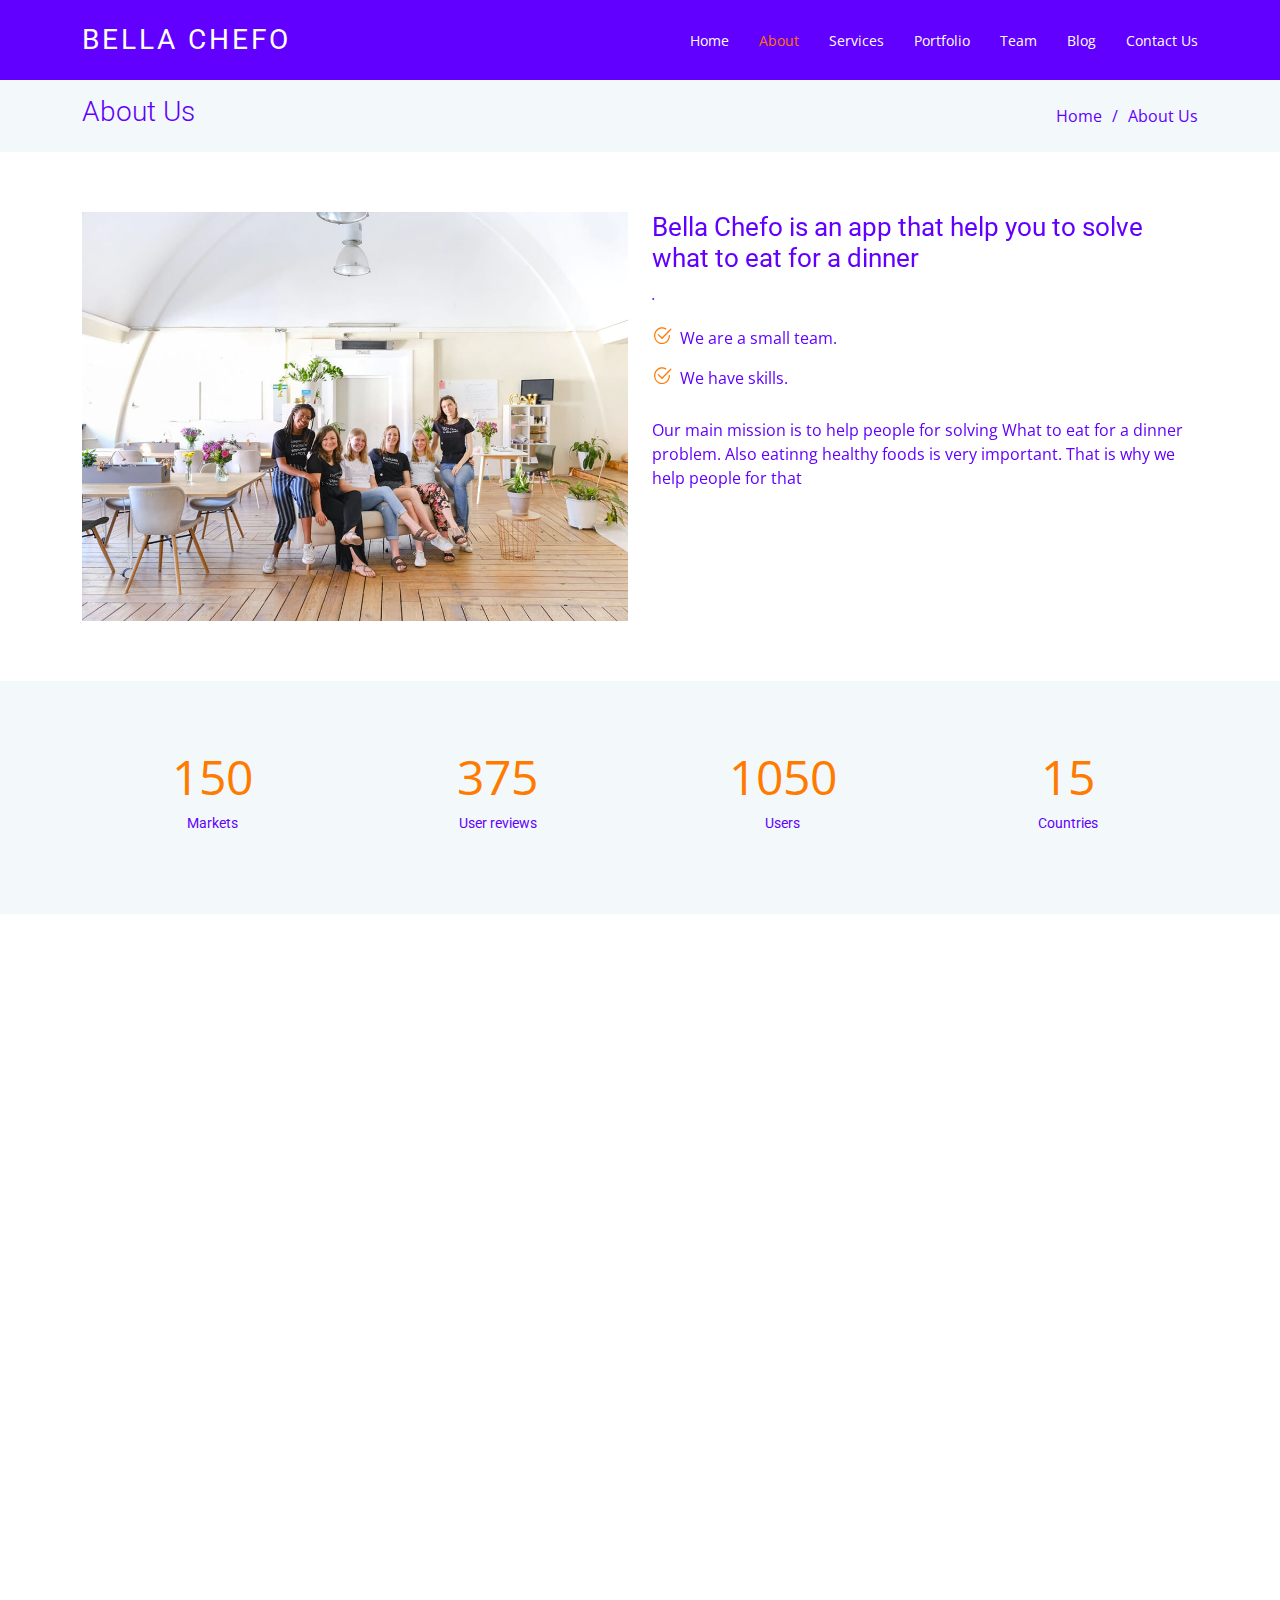
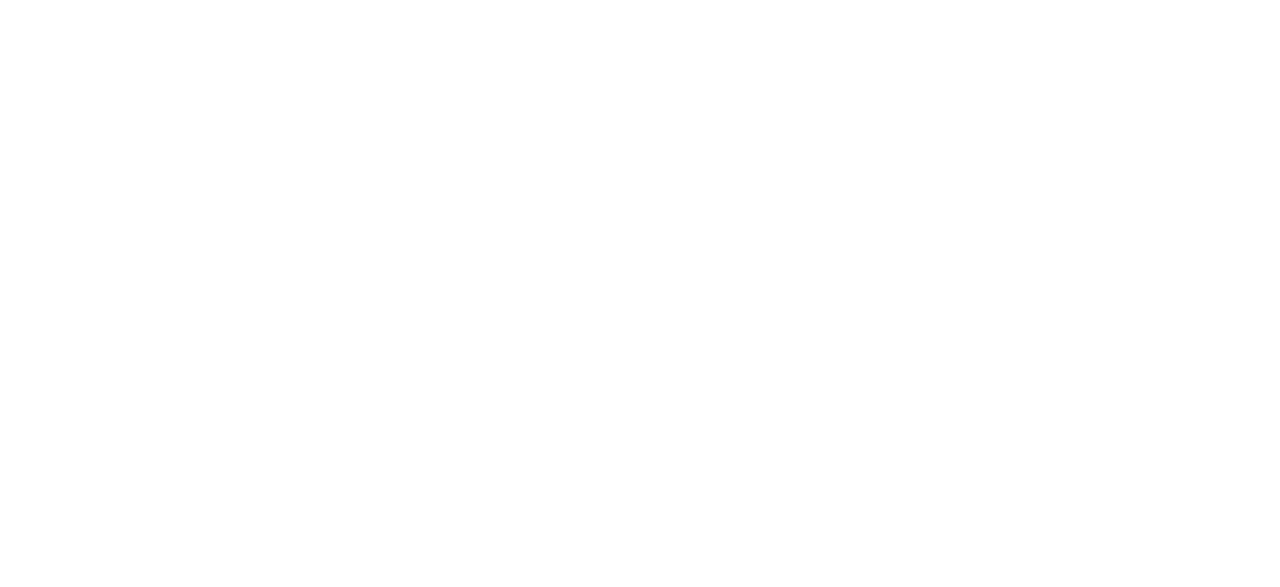
<file: about.html>
<!DOCTYPE html>
<html lang="en">

<head>
  <meta charset="utf-8">
  <meta content="width=device-width, initial-scale=1.0" name="viewport">

  <title>About - Bella Chefo</title>
  <meta content="" name="description">
  <meta content="" name="keywords">

  <!-- Favicons -->
  <link href="assets/img/favicon.png" rel="icon">
  <link href="assets/img/apple-touch-icon.png" rel="apple-touch-icon">

  <!-- Google Fonts -->
  <link href="https://fonts.googleapis.com/css?family=Open+Sans:300,300i,400,400i,600,600i,700,700i|Roboto:300,300i,400,400i,500,500i,700,700i&display=swap" rel="stylesheet">

  <!-- Vendor CSS Files -->
  <link href="assets/vendor/animate.css/animate.min.css" rel="stylesheet">
  <link href="assets/vendor/aos/aos.css" rel="stylesheet">
  <link href="assets/vendor/bootstrap/css/bootstrap.min.css" rel="stylesheet">
  <link href="assets/vendor/bootstrap-icons/bootstrap-icons.css" rel="stylesheet">
  <link href="assets/vendor/boxicons/css/boxicons.min.css" rel="stylesheet">
  <link href="assets/vendor/glightbox/css/glightbox.min.css" rel="stylesheet">
  <link href="assets/vendor/swiper/swiper-bundle.min.css" rel="stylesheet">

  <!-- Template Main CSS File -->
  <link href="assets/css/style.css" rel="stylesheet">

  <!-- =======================================================
  * Template Name: Moderna - v4.3.0
  * Template URL: https://bootstrapmade.com/free-bootstrap-template-corporate-moderna/
  * Author: BootstrapMade.com
  * License: https://bootstrapmade.com/license/
  ======================================================== -->
</head>

<body>

  <!-- ======= Header ======= -->
  <header id="header" class="fixed-top d-flex align-items-center ">
    <div class="container d-flex justify-content-between align-items-center">

      <div class="logo">
        <h1 class="text-light"><a href="index.html"><span>Bella Chefo</span></a></h1>
        <!-- Uncomment below if you prefer to use an image logo -->
        <!-- <a href="index.html"><img src="assets/img/logo.png" alt="" class="img-fluid"></a>-->
      </div>

      <nav id="navbar" class="navbar">
        <ul>
          <li><a class="" href="index.html">Home</a></li>
          <li><a class="active" href="about.html">About</a></li>
          <li><a href="services.html">Services</a></li>
          <li><a href="portfolio.html">Portfolio</a></li>
          <li><a href="team.html">Team</a></li>
          <li><a href="blog.html">Blog</a></li>
         
          <li><a href="contact.html">Contact Us</a></li>
        </ul>
        <i class="bi bi-list mobile-nav-toggle"></i>
      </nav><!-- .navbar -->

    </div>
  </header><!-- End Header -->

  <main id="main">

    <!-- ======= About Us Section ======= -->
    <section class="breadcrumbs">
      <div class="container">

        <div class="d-flex justify-content-between align-items-center">
          <h2>About Us</h2>
          <ol>
            <li><a href="index.html">Home</a></li>
            <li>About Us</li>
          </ol>
        </div>

      </div>
    </section><!-- End About Us Section -->

    <!-- ======= About Section ======= -->
    <section class="about" data-aos="fade-up">
      <div class="container">

        <div class="row">
          <div class="col-lg-6">
            <img src="assets/img/about.jpg" class="img-fluid" alt="">
          </div>
          <div class="col-lg-6 pt-4 pt-lg-0">
            <h3>Bella Chefo is an app that help you to solve what to eat for a dinner</h3>
            <p class="fst-italic">
              .
            </p>
            <ul>
              <li><i class="bi bi-check2-circle"></i> We are a small team.</li>
              <li><i class="bi bi-check2-circle"></i> We have skills.</li>
            </ul>
            <p>
              Our main mission is to help people for solving What to eat for a dinner problem. Also eatinng healthy foods is very important. That is why we help people for that
            </p>
          </div>
        </div>

      </div>
    </section><!-- End About Section -->

    <!-- ======= Facts Section ======= -->
    <section class="facts section-bg" data-aos="fade-up">
      <div class="container">

        <div class="row counters">

          <div class="col-lg-3 col-6 text-center">
            <span data-purecounter-start="0" data-purecounter-end="232" data-purecounter-duration="1" class="purecounter"></span>
            <p>Markets</p>
          </div>

          <div class="col-lg-3 col-6 text-center">
            <span data-purecounter-start="0" data-purecounter-end="521" data-purecounter-duration="1" class="purecounter"></span>
            <p>User reviews</p>
          </div>

          <div class="col-lg-3 col-6 text-center">
            <span data-purecounter-start="0" data-purecounter-end="1463" data-purecounter-duration="1" class="purecounter"></span>
            <p>Users</p>
          </div>

          <div class="col-lg-3 col-6 text-center">
            <span data-purecounter-start="0" data-purecounter-end="15" data-purecounter-duration="1" class="purecounter"></span>
            <p>Countries</p>
          </div>

        </div>

      </div>
    </section><!-- End Facts Section -->

    <!-- ======= Our Skills Section ======= -->
    <section class="skills" data-aos="fade-up">
      <div class="container">

        <div class="section-title">
          <h2>Our Skills</h2>
          <p> We made this app using these skills.</p>
        </div>

        <div class="skills-content">

          <div class="progress">
            <div class="progress-bar bg-success" role="progressbar" aria-valuenow="100" aria-valuemin="0" aria-valuemax="100">
              <span class="skill">HTML <i class="val">100%</i></span>
            </div>
          </div>

          <div class="progress">
            <div class="progress-bar bg-info" role="progressbar" aria-valuenow="90" aria-valuemin="0" aria-valuemax="100">
              <span class="skill">CSS <i class="val">90%</i></span>
            </div>
          </div>

          <div class="progress">
            <div class="progress-bar bg-warning" role="progressbar" aria-valuenow="75" aria-valuemin="0" aria-valuemax="100">
              <span class="skill">JavaScript <i class="val">75%</i></span>
            </div>
          </div>

          <div class="progress">
            <div class="progress-bar bg-danger" role="progressbar" aria-valuenow="55" aria-valuemin="0" aria-valuemax="100">
              <span class="skill">Photoshop <i class="val">50%</i></span>
            </div>
          </div>

        </div>

      </div>
    </section><!-- End Our Skills Section -->

    <!-- ======= Tetstimonials Section ======= -->
    <section class="testimonials" data-aos="fade-up">
      <div class="container">


            </div>

  
            </div>
          </div>
          <div class="swiper-pagination"></div>
        </div>

      </div>
    </section><!-- End Ttstimonials Section -->

  </main><!-- End #main -->

  <!-- ======= Footer ======= -->
  <footer id="footer" data-aos="fade-up" data-aos-easing="ease-in-out" data-aos-duration="500">

    <div class="footer-newsletter">
      <div class="container">
        <div class="row">
          <div class="col-lg-6">
            <h4>Our Newsletter</h4>
            <p>Subscribe to our Newsletter for being aware of updates.</p>
          </div>
          <div class="col-lg-6">
            <form action="" method="post">
              <input type="email" name="email"><input type="submit" value="Subscribe">
            </form>
          </div>
        </div>
      </div>
    </div>

    <div class="footer-top">
      <div class="container">
        <div class="row">

          <div class="col-lg-3 col-md-6 footer-links">
            <h4>Useful Links</h4>
            <ul>
              <li><i class="bx bx-chevron-right"></i> <a href="#">Home</a></li>
              <li><i class="bx bx-chevron-right"></i> <a href="#">About us</a></li>
              <li><i class="bx bx-chevron-right"></i> <a href="#">Services</a></li>
              <li><i class="bx bx-chevron-right"></i> <a href="#">Terms of service</a></li>
              <li><i class="bx bx-chevron-right"></i> <a href="#">Privacy policy</a></li>
            </ul>
          </div>

          <div class="col-lg-3 col-md-6 footer-contact">
            <h4>Contact Us</h4>
            <p>
              Azerbijan/Canada <br>
              YYYY street<br>
               <br><br>
              <strong>Phone:</strong> +994 077 250 99 95<br>
              <strong>Email:</strong> info@example.com<br>
            </p>

          </div>

          <div class="col-lg-3 col-md-6 footer-info">
            <h3>About Bella Chefo</h3>
            <p>This is an app created by a small team. Our team consusts of highschollers.</p>
            <div class="social-links mt-3">
              <a href="#" class="twitter"><i class="bx bxl-twitter"></i></a>
              <a href="#" class="facebook"><i class="bx bxl-facebook"></i></a>
              <a href="#" class="instagram"><i class="bx bxl-instagram"></i></a>
              <a href="#" class="linkedin"><i class="bx bxl-linkedin"></i></a>
            </div>
          </div>

        </div>
      </div>
    </div>

    <div class="container">
      <div class="copyright">
        &copy; Copyright <strong><span>Bella Chefo</span></strong>. All Rights Reserved
      </div>

   
      </div>
    </div>
  </footer><!-- End Footer -->

  <a href="#" class="back-to-top d-flex align-items-center justify-content-center"><i class="bi bi-arrow-up-short"></i></a>

  <!-- Vendor JS Files -->
  <script src="assets/vendor/aos/aos.js"></script>
  <script src="assets/vendor/bootstrap/js/bootstrap.bundle.min.js"></script>
  <script src="assets/vendor/glightbox/js/glightbox.min.js"></script>
  <script src="assets/vendor/isotope-layout/isotope.pkgd.min.js"></script>
  <script src="assets/vendor/php-email-form/validate.js"></script>
  <script src="assets/vendor/purecounter/purecounter.js"></script>
  <script src="assets/vendor/swiper/swiper-bundle.min.js"></script>
  <script src="assets/vendor/waypoints/noframework.waypoints.js"></script>

  <!-- Template Main JS File -->
  <script src="assets/js/main.js"></script>

</body>

</html>
</file>
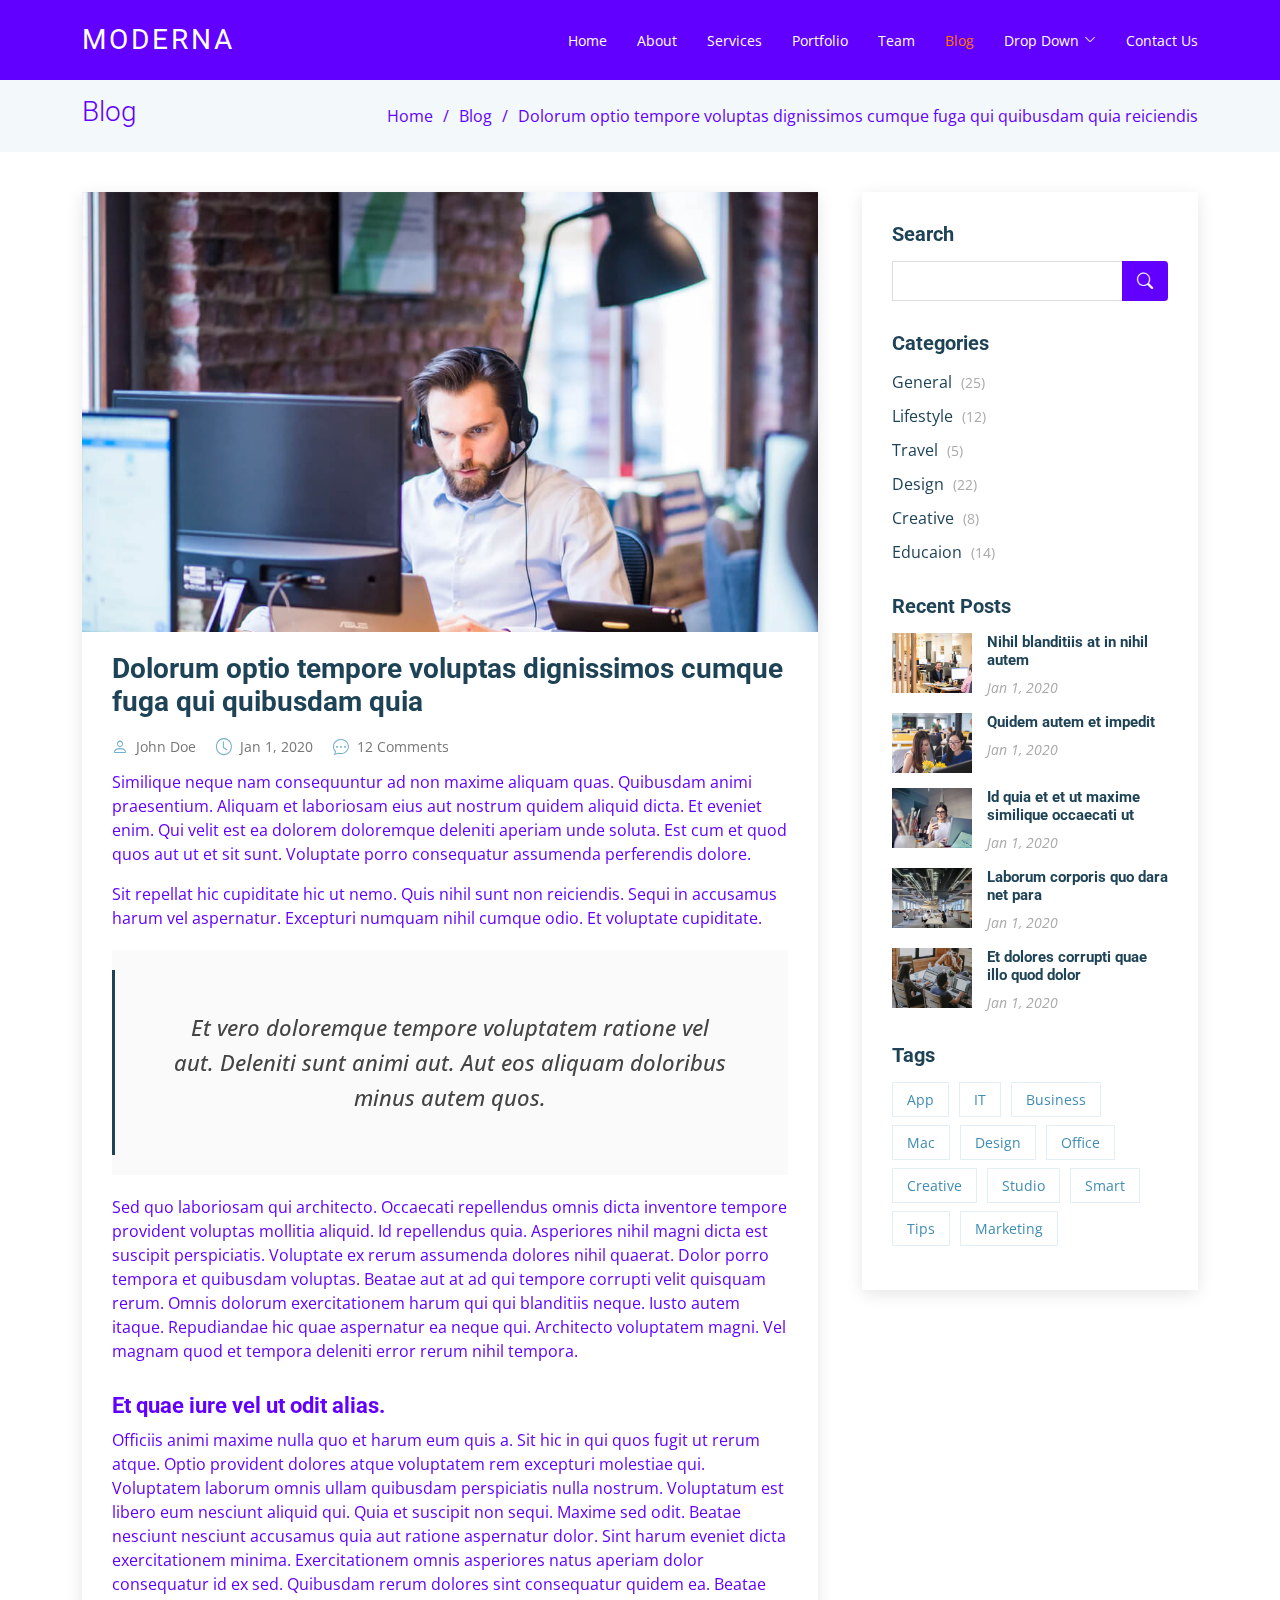
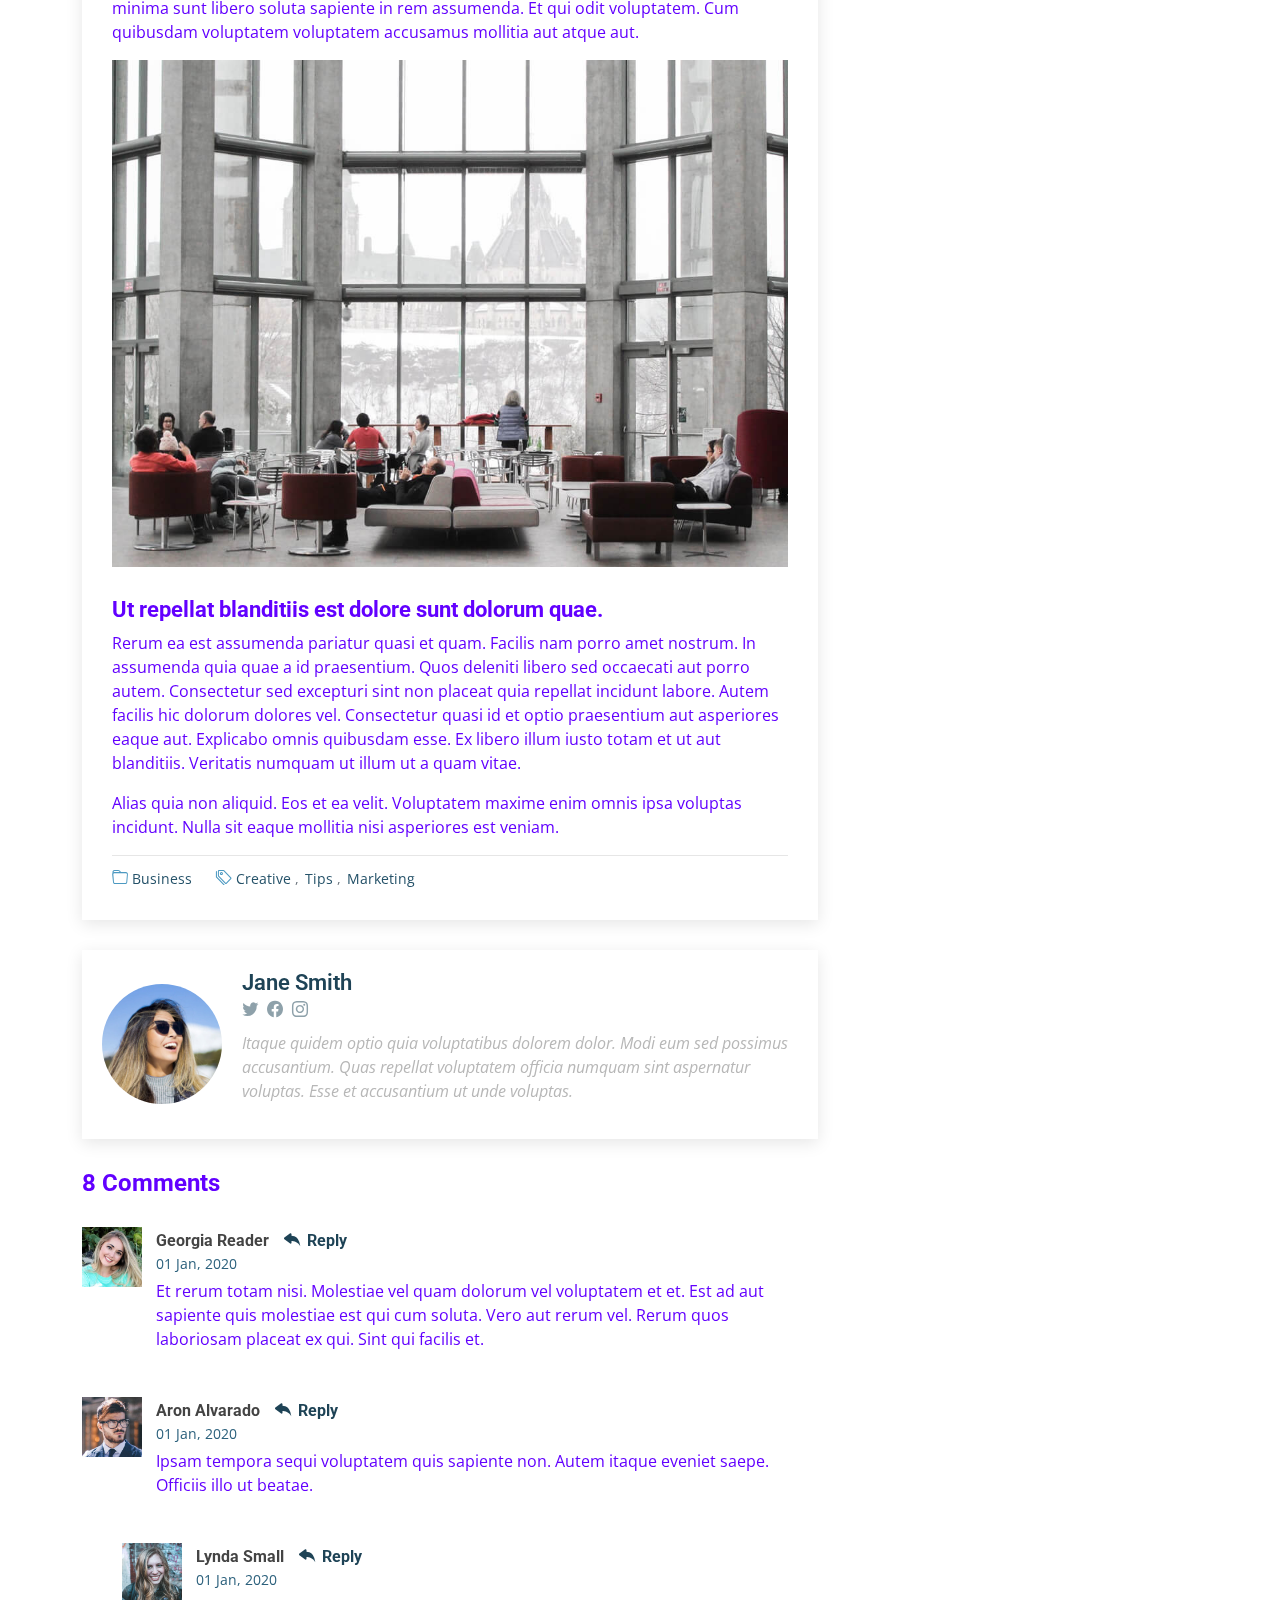
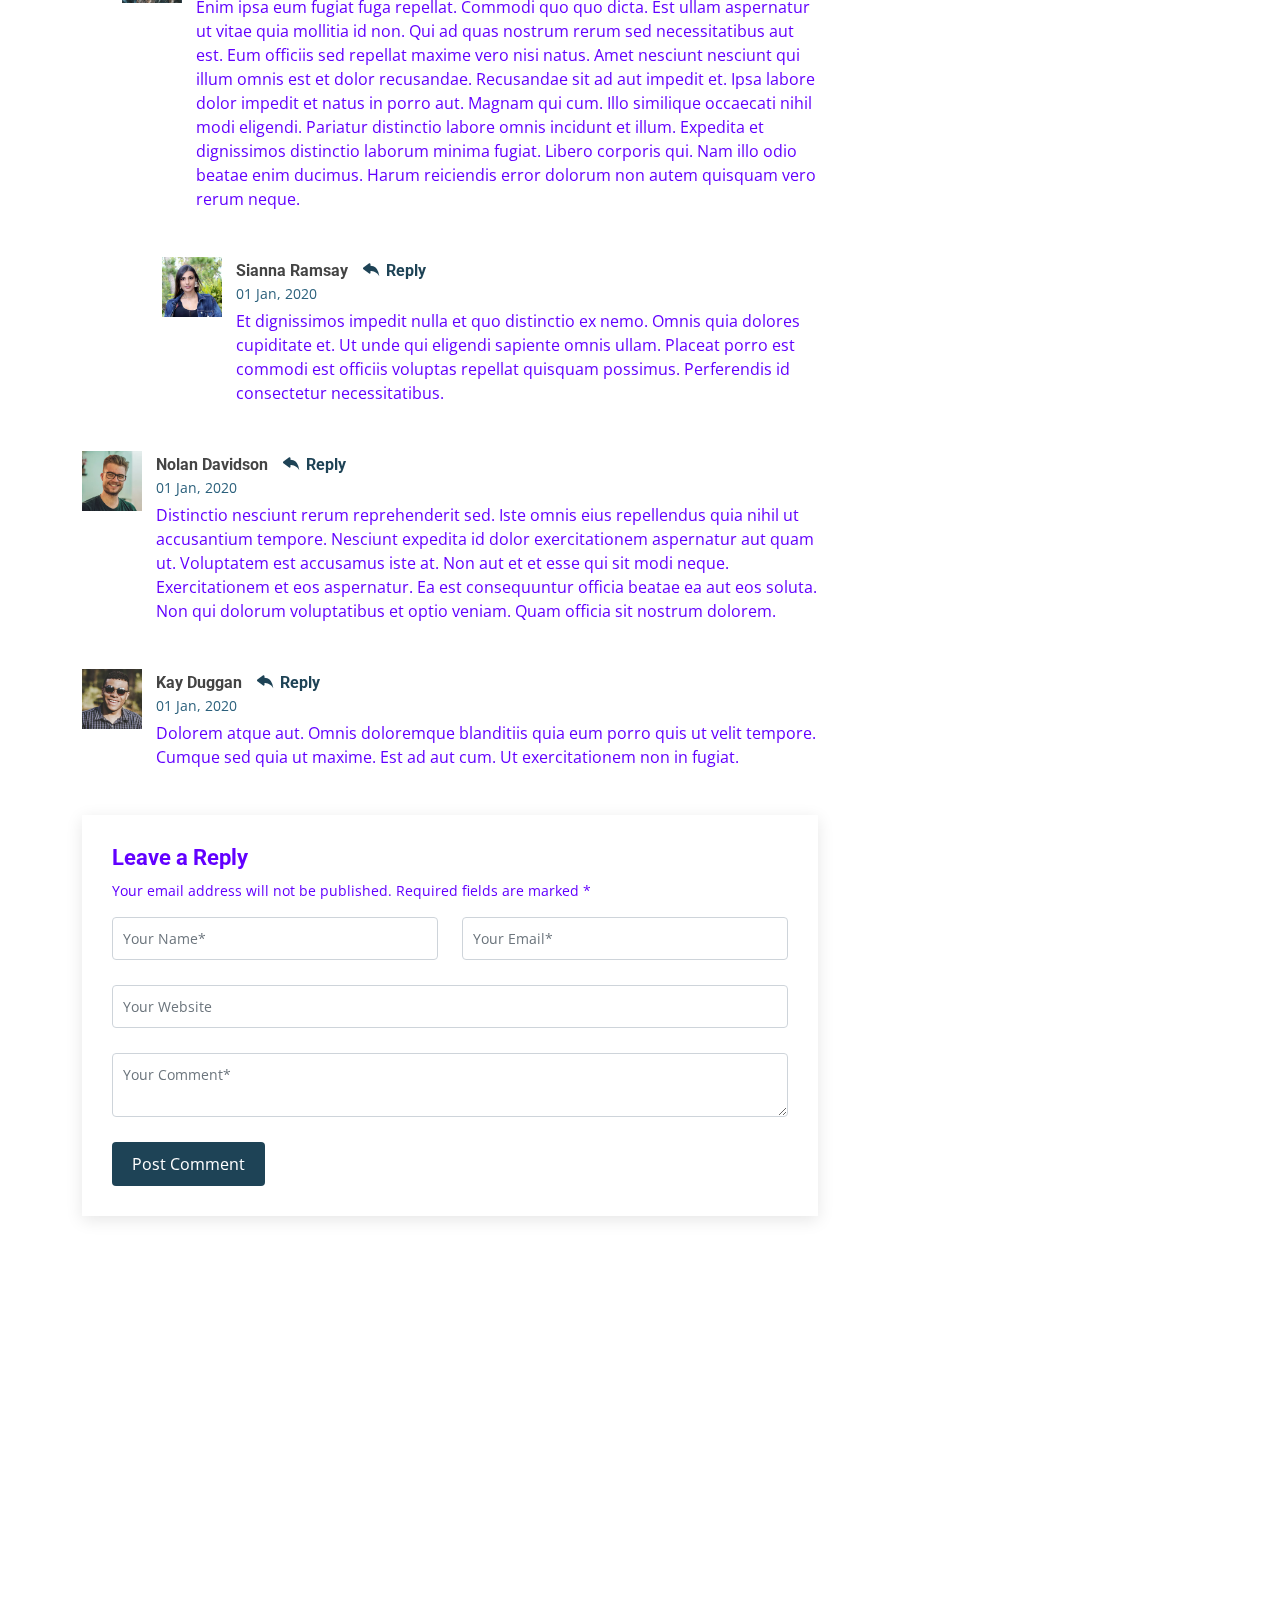
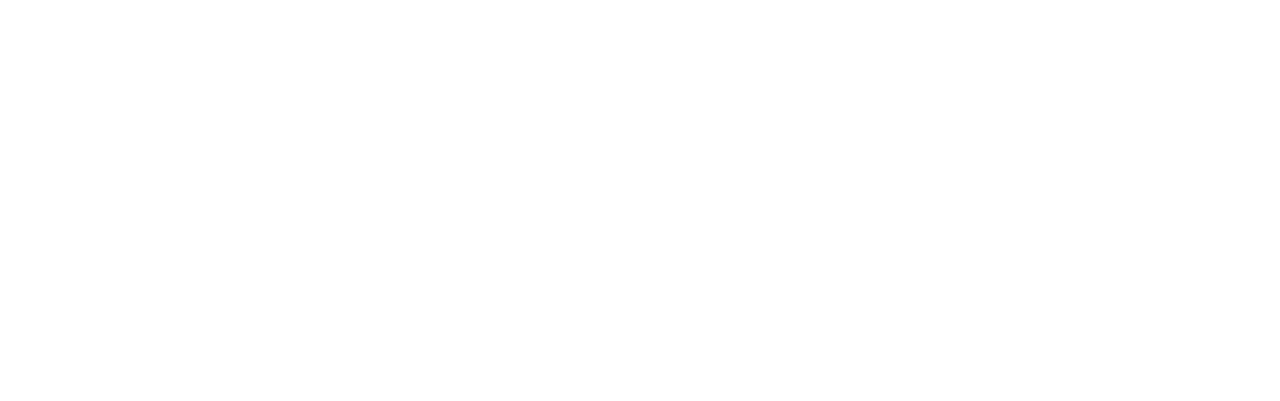
<file: blog-single.html>
<!DOCTYPE html>
<html lang="en">

<head>
  <meta charset="utf-8">
  <meta content="width=device-width, initial-scale=1.0" name="viewport">

  <title>Blog Single - Moderna Bootstrap Template</title>
  <meta content="" name="description">
  <meta content="" name="keywords">

  <!-- Favicons -->
  <link href="assets/img/favicon.png" rel="icon">
  <link href="assets/img/apple-touch-icon.png" rel="apple-touch-icon">

  <!-- Google Fonts -->
  <link href="https://fonts.googleapis.com/css?family=Open+Sans:300,300i,400,400i,600,600i,700,700i|Roboto:300,300i,400,400i,500,500i,700,700i&display=swap" rel="stylesheet">

  <!-- Vendor CSS Files -->
  <link href="assets/vendor/animate.css/animate.min.css" rel="stylesheet">
  <link href="assets/vendor/aos/aos.css" rel="stylesheet">
  <link href="assets/vendor/bootstrap/css/bootstrap.min.css" rel="stylesheet">
  <link href="assets/vendor/bootstrap-icons/bootstrap-icons.css" rel="stylesheet">
  <link href="assets/vendor/boxicons/css/boxicons.min.css" rel="stylesheet">
  <link href="assets/vendor/glightbox/css/glightbox.min.css" rel="stylesheet">
  <link href="assets/vendor/swiper/swiper-bundle.min.css" rel="stylesheet">

  <!-- Template Main CSS File -->
  <link href="assets/css/style.css" rel="stylesheet">

  
</head>

<body>

  <!-- ======= Header ======= -->
  <header id="header" class="fixed-top d-flex align-items-center ">
    <div class="container d-flex justify-content-between align-items-center">

      <div class="logo">
        <h1 class="text-light"><a href="index.html"><span>Moderna</span></a></h1>
        <!-- Uncomment below if you prefer to use an image logo -->
        <!-- <a href="index.html"><img src="assets/img/logo.png" alt="" class="img-fluid"></a>-->
      </div>

      <nav id="navbar" class="navbar">
        <ul>
          <li><a class="" href="index.html">Home</a></li>
          <li><a href="about.html">About</a></li>
          <li><a href="services.html">Services</a></li>
          <li><a href="portfolio.html">Portfolio</a></li>
          <li><a href="team.html">Team</a></li>
          <li><a class="active" href="blog.html">Blog</a></li>
          <li class="dropdown"><a href="#"><span>Drop Down</span> <i class="bi bi-chevron-down"></i></a>
            <ul>
              <li><a href="#">Drop Down 1</a></li>
              <li class="dropdown"><a href="#"><span>Deep Drop Down</span> <i class="bi bi-chevron-right"></i></a>
                <ul>
                  <li><a href="#">Deep Drop Down 1</a></li>
                  <li><a href="#">Deep Drop Down 2</a></li>
                  <li><a href="#">Deep Drop Down 3</a></li>
                  <li><a href="#">Deep Drop Down 4</a></li>
                  <li><a href="#">Deep Drop Down 5</a></li>
                </ul>
              </li>
              <li><a href="#">Drop Down 2</a></li>
              <li><a href="#">Drop Down 3</a></li>
              <li><a href="#">Drop Down 4</a></li>
            </ul>
          </li>
          <li><a href="contact.html">Contact Us</a></li>
        </ul>
        <i class="bi bi-list mobile-nav-toggle"></i>
      </nav><!-- .navbar -->

    </div>
  </header><!-- End Header -->

  <main id="main">

    <!-- ======= Blog Section ======= -->
    <section class="breadcrumbs">
      <div class="container">

        <div class="d-flex justify-content-between align-items-center">
          <h2>Blog</h2>

          <ol>
            <li><a href="index.html">Home</a></li>
            <li><a href="blog.html">Blog</a></li>
            <li>Dolorum optio tempore voluptas dignissimos cumque fuga qui quibusdam quia reiciendis</li>
          </ol>
        </div>

      </div>
    </section><!-- End Blog Section -->

    <!-- ======= Blog Single Section ======= -->
    <section id="blog" class="blog">
      <div class="container" data-aos="fade-up">

        <div class="row">

          <div class="col-lg-8 entries">

            <article class="entry entry-single">

              <div class="entry-img">
                <img src="assets/img/blog/blog-1.jpg" alt="" class="img-fluid">
              </div>

              <h2 class="entry-title">
                <a href="blog-single.html">Dolorum optio tempore voluptas dignissimos cumque fuga qui quibusdam quia</a>
              </h2>

              <div class="entry-meta">
                <ul>
                  <li class="d-flex align-items-center"><i class="bi bi-person"></i> <a href="blog-single.html">John Doe</a></li>
                  <li class="d-flex align-items-center"><i class="bi bi-clock"></i> <a href="blog-single.html"><time datetime="2020-01-01">Jan 1, 2020</time></a></li>
                  <li class="d-flex align-items-center"><i class="bi bi-chat-dots"></i> <a href="blog-single.html">12 Comments</a></li>
                </ul>
              </div>

              <div class="entry-content">
                <p>
                  Similique neque nam consequuntur ad non maxime aliquam quas. Quibusdam animi praesentium. Aliquam et laboriosam eius aut nostrum quidem aliquid dicta.
                  Et eveniet enim. Qui velit est ea dolorem doloremque deleniti aperiam unde soluta. Est cum et quod quos aut ut et sit sunt. Voluptate porro consequatur assumenda perferendis dolore.
                </p>

                <p>
                  Sit repellat hic cupiditate hic ut nemo. Quis nihil sunt non reiciendis. Sequi in accusamus harum vel aspernatur. Excepturi numquam nihil cumque odio. Et voluptate cupiditate.
                </p>

                <blockquote>
                  <p>
                    Et vero doloremque tempore voluptatem ratione vel aut. Deleniti sunt animi aut. Aut eos aliquam doloribus minus autem quos.
                  </p>
                </blockquote>

                <p>
                  Sed quo laboriosam qui architecto. Occaecati repellendus omnis dicta inventore tempore provident voluptas mollitia aliquid. Id repellendus quia. Asperiores nihil magni dicta est suscipit perspiciatis. Voluptate ex rerum assumenda dolores nihil quaerat.
                  Dolor porro tempora et quibusdam voluptas. Beatae aut at ad qui tempore corrupti velit quisquam rerum. Omnis dolorum exercitationem harum qui qui blanditiis neque.
                  Iusto autem itaque. Repudiandae hic quae aspernatur ea neque qui. Architecto voluptatem magni. Vel magnam quod et tempora deleniti error rerum nihil tempora.
                </p>

                <h3>Et quae iure vel ut odit alias.</h3>
                <p>
                  Officiis animi maxime nulla quo et harum eum quis a. Sit hic in qui quos fugit ut rerum atque. Optio provident dolores atque voluptatem rem excepturi molestiae qui. Voluptatem laborum omnis ullam quibusdam perspiciatis nulla nostrum. Voluptatum est libero eum nesciunt aliquid qui.
                  Quia et suscipit non sequi. Maxime sed odit. Beatae nesciunt nesciunt accusamus quia aut ratione aspernatur dolor. Sint harum eveniet dicta exercitationem minima. Exercitationem omnis asperiores natus aperiam dolor consequatur id ex sed. Quibusdam rerum dolores sint consequatur quidem ea.
                  Beatae minima sunt libero soluta sapiente in rem assumenda. Et qui odit voluptatem. Cum quibusdam voluptatem voluptatem accusamus mollitia aut atque aut.
                </p>
                <img src="assets/img/blog/blog-inside-post.jpg" class="img-fluid" alt="">

                <h3>Ut repellat blanditiis est dolore sunt dolorum quae.</h3>
                <p>
                  Rerum ea est assumenda pariatur quasi et quam. Facilis nam porro amet nostrum. In assumenda quia quae a id praesentium. Quos deleniti libero sed occaecati aut porro autem. Consectetur sed excepturi sint non placeat quia repellat incidunt labore. Autem facilis hic dolorum dolores vel.
                  Consectetur quasi id et optio praesentium aut asperiores eaque aut. Explicabo omnis quibusdam esse. Ex libero illum iusto totam et ut aut blanditiis. Veritatis numquam ut illum ut a quam vitae.
                </p>
                <p>
                  Alias quia non aliquid. Eos et ea velit. Voluptatem maxime enim omnis ipsa voluptas incidunt. Nulla sit eaque mollitia nisi asperiores est veniam.
                </p>

              </div>

              <div class="entry-footer">
                <i class="bi bi-folder"></i>
                <ul class="cats">
                  <li><a href="#">Business</a></li>
                </ul>

                <i class="bi bi-tags"></i>
                <ul class="tags">
                  <li><a href="#">Creative</a></li>
                  <li><a href="#">Tips</a></li>
                  <li><a href="#">Marketing</a></li>
                </ul>
              </div>

            </article><!-- End blog entry -->

            <div class="blog-author d-flex align-items-center">
              <img src="assets/img/blog/blog-author.jpg" class="rounded-circle float-left" alt="">
              <div>
                <h4>Jane Smith</h4>
                <div class="social-links">
                  <a href="https://twitters.com/#"><i class="bi bi-twitter"></i></a>
                  <a href="https://facebook.com/#"><i class="bi bi-facebook"></i></a>
                  <a href="https://instagram.com/#"><i class="biu bi-instagram"></i></a>
                </div>
                <p>
                  Itaque quidem optio quia voluptatibus dolorem dolor. Modi eum sed possimus accusantium. Quas repellat voluptatem officia numquam sint aspernatur voluptas. Esse et accusantium ut unde voluptas.
                </p>
              </div>
            </div><!-- End blog author bio -->

            <div class="blog-comments">

              <h4 class="comments-count">8 Comments</h4>

              <div id="comment-1" class="comment">
                <div class="d-flex">
                  <div class="comment-img"><img src="assets/img/blog/comments-1.jpg" alt=""></div>
                  <div>
                    <h5><a href="">Georgia Reader</a> <a href="#" class="reply"><i class="bi bi-reply-fill"></i> Reply</a></h5>
                    <time datetime="2020-01-01">01 Jan, 2020</time>
                    <p>
                      Et rerum totam nisi. Molestiae vel quam dolorum vel voluptatem et et. Est ad aut sapiente quis molestiae est qui cum soluta.
                      Vero aut rerum vel. Rerum quos laboriosam placeat ex qui. Sint qui facilis et.
                    </p>
                  </div>
                </div>
              </div><!-- End comment #1 -->

              <div id="comment-2" class="comment">
                <div class="d-flex">
                  <div class="comment-img"><img src="assets/img/blog/comments-2.jpg" alt=""></div>
                  <div>
                    <h5><a href="">Aron Alvarado</a> <a href="#" class="reply"><i class="bi bi-reply-fill"></i> Reply</a></h5>
                    <time datetime="2020-01-01">01 Jan, 2020</time>
                    <p>
                      Ipsam tempora sequi voluptatem quis sapiente non. Autem itaque eveniet saepe. Officiis illo ut beatae.
                    </p>
                  </div>
                </div>

                <div id="comment-reply-1" class="comment comment-reply">
                  <div class="d-flex">
                    <div class="comment-img"><img src="assets/img/blog/comments-3.jpg" alt=""></div>
                    <div>
                      <h5><a href="">Lynda Small</a> <a href="#" class="reply"><i class="bi bi-reply-fill"></i> Reply</a></h5>
                      <time datetime="2020-01-01">01 Jan, 2020</time>
                      <p>
                        Enim ipsa eum fugiat fuga repellat. Commodi quo quo dicta. Est ullam aspernatur ut vitae quia mollitia id non. Qui ad quas nostrum rerum sed necessitatibus aut est. Eum officiis sed repellat maxime vero nisi natus. Amet nesciunt nesciunt qui illum omnis est et dolor recusandae.

                        Recusandae sit ad aut impedit et. Ipsa labore dolor impedit et natus in porro aut. Magnam qui cum. Illo similique occaecati nihil modi eligendi. Pariatur distinctio labore omnis incidunt et illum. Expedita et dignissimos distinctio laborum minima fugiat.

                        Libero corporis qui. Nam illo odio beatae enim ducimus. Harum reiciendis error dolorum non autem quisquam vero rerum neque.
                      </p>
                    </div>
                  </div>

                  <div id="comment-reply-2" class="comment comment-reply">
                    <div class="d-flex">
                      <div class="comment-img"><img src="assets/img/blog/comments-4.jpg" alt=""></div>
                      <div>
                        <h5><a href="">Sianna Ramsay</a> <a href="#" class="reply"><i class="bi bi-reply-fill"></i> Reply</a></h5>
                        <time datetime="2020-01-01">01 Jan, 2020</time>
                        <p>
                          Et dignissimos impedit nulla et quo distinctio ex nemo. Omnis quia dolores cupiditate et. Ut unde qui eligendi sapiente omnis ullam. Placeat porro est commodi est officiis voluptas repellat quisquam possimus. Perferendis id consectetur necessitatibus.
                        </p>
                      </div>
                    </div>

                  </div><!-- End comment reply #2-->

                </div><!-- End comment reply #1-->

              </div><!-- End comment #2-->

              <div id="comment-3" class="comment">
                <div class="d-flex">
                  <div class="comment-img"><img src="assets/img/blog/comments-5.jpg" alt=""></div>
                  <div>
                    <h5><a href="">Nolan Davidson</a> <a href="#" class="reply"><i class="bi bi-reply-fill"></i> Reply</a></h5>
                    <time datetime="2020-01-01">01 Jan, 2020</time>
                    <p>
                      Distinctio nesciunt rerum reprehenderit sed. Iste omnis eius repellendus quia nihil ut accusantium tempore. Nesciunt expedita id dolor exercitationem aspernatur aut quam ut. Voluptatem est accusamus iste at.
                      Non aut et et esse qui sit modi neque. Exercitationem et eos aspernatur. Ea est consequuntur officia beatae ea aut eos soluta. Non qui dolorum voluptatibus et optio veniam. Quam officia sit nostrum dolorem.
                    </p>
                  </div>
                </div>

              </div><!-- End comment #3 -->

              <div id="comment-4" class="comment">
                <div class="d-flex">
                  <div class="comment-img"><img src="assets/img/blog/comments-6.jpg" alt=""></div>
                  <div>
                    <h5><a href="">Kay Duggan</a> <a href="#" class="reply"><i class="bi bi-reply-fill"></i> Reply</a></h5>
                    <time datetime="2020-01-01">01 Jan, 2020</time>
                    <p>
                      Dolorem atque aut. Omnis doloremque blanditiis quia eum porro quis ut velit tempore. Cumque sed quia ut maxime. Est ad aut cum. Ut exercitationem non in fugiat.
                    </p>
                  </div>
                </div>

              </div><!-- End comment #4 -->

              <div class="reply-form">
                <h4>Leave a Reply</h4>
                <p>Your email address will not be published. Required fields are marked * </p>
                <form action="">
                  <div class="row">
                    <div class="col-md-6 form-group">
                      <input name="name" type="text" class="form-control" placeholder="Your Name*">
                    </div>
                    <div class="col-md-6 form-group">
                      <input name="email" type="text" class="form-control" placeholder="Your Email*">
                    </div>
                  </div>
                  <div class="row">
                    <div class="col form-group">
                      <input name="website" type="text" class="form-control" placeholder="Your Website">
                    </div>
                  </div>
                  <div class="row">
                    <div class="col form-group">
                      <textarea name="comment" class="form-control" placeholder="Your Comment*"></textarea>
                    </div>
                  </div>
                  <button type="submit" class="btn btn-primary">Post Comment</button>

                </form>

              </div>

            </div><!-- End blog comments -->

          </div><!-- End blog entries list -->

          <div class="col-lg-4">

            <div class="sidebar">

              <h3 class="sidebar-title">Search</h3>
              <div class="sidebar-item search-form">
                <form action="">
                  <input type="text">
                  <button type="submit"><i class="bi bi-search"></i></button>
                </form>
              </div><!-- End sidebar search formn-->

              <h3 class="sidebar-title">Categories</h3>
              <div class="sidebar-item categories">
                <ul>
                  <li><a href="#">General <span>(25)</span></a></li>
                  <li><a href="#">Lifestyle <span>(12)</span></a></li>
                  <li><a href="#">Travel <span>(5)</span></a></li>
                  <li><a href="#">Design <span>(22)</span></a></li>
                  <li><a href="#">Creative <span>(8)</span></a></li>
                  <li><a href="#">Educaion <span>(14)</span></a></li>
                </ul>
              </div><!-- End sidebar categories-->

              <h3 class="sidebar-title">Recent Posts</h3>
              <div class="sidebar-item recent-posts">
                <div class="post-item clearfix">
                  <img src="assets/img/blog/blog-recent-1.jpg" alt="">
                  <h4><a href="blog-single.html">Nihil blanditiis at in nihil autem</a></h4>
                  <time datetime="2020-01-01">Jan 1, 2020</time>
                </div>

                <div class="post-item clearfix">
                  <img src="assets/img/blog/blog-recent-2.jpg" alt="">
                  <h4><a href="blog-single.html">Quidem autem et impedit</a></h4>
                  <time datetime="2020-01-01">Jan 1, 2020</time>
                </div>

                <div class="post-item clearfix">
                  <img src="assets/img/blog/blog-recent-3.jpg" alt="">
                  <h4><a href="blog-single.html">Id quia et et ut maxime similique occaecati ut</a></h4>
                  <time datetime="2020-01-01">Jan 1, 2020</time>
                </div>

                <div class="post-item clearfix">
                  <img src="assets/img/blog/blog-recent-4.jpg" alt="">
                  <h4><a href="blog-single.html">Laborum corporis quo dara net para</a></h4>
                  <time datetime="2020-01-01">Jan 1, 2020</time>
                </div>

                <div class="post-item clearfix">
                  <img src="assets/img/blog/blog-recent-5.jpg" alt="">
                  <h4><a href="blog-single.html">Et dolores corrupti quae illo quod dolor</a></h4>
                  <time datetime="2020-01-01">Jan 1, 2020</time>
                </div>

              </div><!-- End sidebar recent posts-->

              <h3 class="sidebar-title">Tags</h3>
              <div class="sidebar-item tags">
                <ul>
                  <li><a href="#">App</a></li>
                  <li><a href="#">IT</a></li>
                  <li><a href="#">Business</a></li>
                  <li><a href="#">Mac</a></li>
                  <li><a href="#">Design</a></li>
                  <li><a href="#">Office</a></li>
                  <li><a href="#">Creative</a></li>
                  <li><a href="#">Studio</a></li>
                  <li><a href="#">Smart</a></li>
                  <li><a href="#">Tips</a></li>
                  <li><a href="#">Marketing</a></li>
                </ul>
              </div><!-- End sidebar tags-->

            </div><!-- End sidebar -->

          </div><!-- End blog sidebar -->

        </div>

      </div>
    </section><!-- End Blog Single Section -->

  </main><!-- End #main -->

  <!-- ======= Footer ======= -->
  <footer id="footer" data-aos="fade-up" data-aos-easing="ease-in-out" data-aos-duration="500">

    <div class="footer-newsletter">
      <div class="container">
        <div class="row">
          <div class="col-lg-6">
            <h4>Our Newsletter</h4>
            <p>Tamen quem nulla quae legam multos aute sint culpa legam noster magna</p>
          </div>
          <div class="col-lg-6">
            <form action="" method="post">
              <input type="email" name="email"><input type="submit" value="Subscribe">
            </form>
          </div>
        </div>
      </div>
    </div>

    <div class="footer-top">
      <div class="container">
        <div class="row">

          <div class="col-lg-3 col-md-6 footer-links">
            <h4>Useful Links</h4>
            <ul>
              <li><i class="bx bx-chevron-right"></i> <a href="#">Home</a></li>
              <li><i class="bx bx-chevron-right"></i> <a href="#">About us</a></li>
              <li><i class="bx bx-chevron-right"></i> <a href="#">Services</a></li>
              <li><i class="bx bx-chevron-right"></i> <a href="#">Terms of service</a></li>
              <li><i class="bx bx-chevron-right"></i> <a href="#">Privacy policy</a></li>
            </ul>
          </div>

          <div class="col-lg-3 col-md-6 footer-links">
            <h4>Our Services</h4>
            <ul>
              <li><i class="bx bx-chevron-right"></i> <a href="#">Web Design</a></li>
              <li><i class="bx bx-chevron-right"></i> <a href="#">Web Development</a></li>
              <li><i class="bx bx-chevron-right"></i> <a href="#">Product Management</a></li>
              <li><i class="bx bx-chevron-right"></i> <a href="#">Marketing</a></li>
              <li><i class="bx bx-chevron-right"></i> <a href="#">Graphic Design</a></li>
            </ul>
          </div>

          <div class="col-lg-3 col-md-6 footer-contact">
            <h4>Contact Us</h4>
            <p>
              A108 Adam Street <br>
              New York, NY 535022<br>
              United States <br><br>
              <strong>Phone:</strong> +1 5589 55488 55<br>
              <strong>Email:</strong> info@example.com<br>
            </p>

          </div>

          <div class="col-lg-3 col-md-6 footer-info">
            <h3>About Moderna</h3>
            <p>Cras fermentum odio eu feugiat lide par naso tierra. Justo eget nada terra videa magna derita valies darta donna mare fermentum iaculis eu non diam phasellus.</p>
            <div class="social-links mt-3">
              <a href="#" class="twitter"><i class="bx bxl-twitter"></i></a>
              <a href="#" class="facebook"><i class="bx bxl-facebook"></i></a>
              <a href="#" class="instagram"><i class="bx bxl-instagram"></i></a>
              <a href="#" class="linkedin"><i class="bx bxl-linkedin"></i></a>
            </div>
          </div>

        </div>
      </div>
    </div>

    <div class="container">
      <div class="copyright">
        &copy; Copyright <strong><span>Moderna</span></strong>. All Rights Reserved
      </div>
      <div class="credits">
        <!-- All the links in the footer should remain intact. -->
        <!-- You can delete the links only if you purchased the pro version. -->
        <!-- Licensing information: https://bootstrapmade.com/license/ -->
        <!-- Purchase the pro version with working PHP/AJAX contact form: https://bootstrapmade.com/free-bootstrap-template-corporate-moderna/ -->
        Designed by <a href="https://bootstrapmade.com/">BootstrapMade</a>
      </div>
    </div>
  </footer><!-- End Footer -->

  <a href="#" class="back-to-top d-flex align-items-center justify-content-center"><i class="bi bi-arrow-up-short"></i></a>

  <!-- Vendor JS Files -->
  <script src="assets/vendor/aos/aos.js"></script>
  <script src="assets/vendor/bootstrap/js/bootstrap.bundle.min.js"></script>
  <script src="assets/vendor/glightbox/js/glightbox.min.js"></script>
  <script src="assets/vendor/isotope-layout/isotope.pkgd.min.js"></script>
  <script src="assets/vendor/php-email-form/validate.js"></script>
  <script src="assets/vendor/purecounter/purecounter.js"></script>
  <script src="assets/vendor/swiper/swiper-bundle.min.js"></script>
  <script src="assets/vendor/waypoints/noframework.waypoints.js"></script>

  <!-- Template Main JS File -->
  <script src="assets/js/main.js"></script>

</body>

</html>
</file>
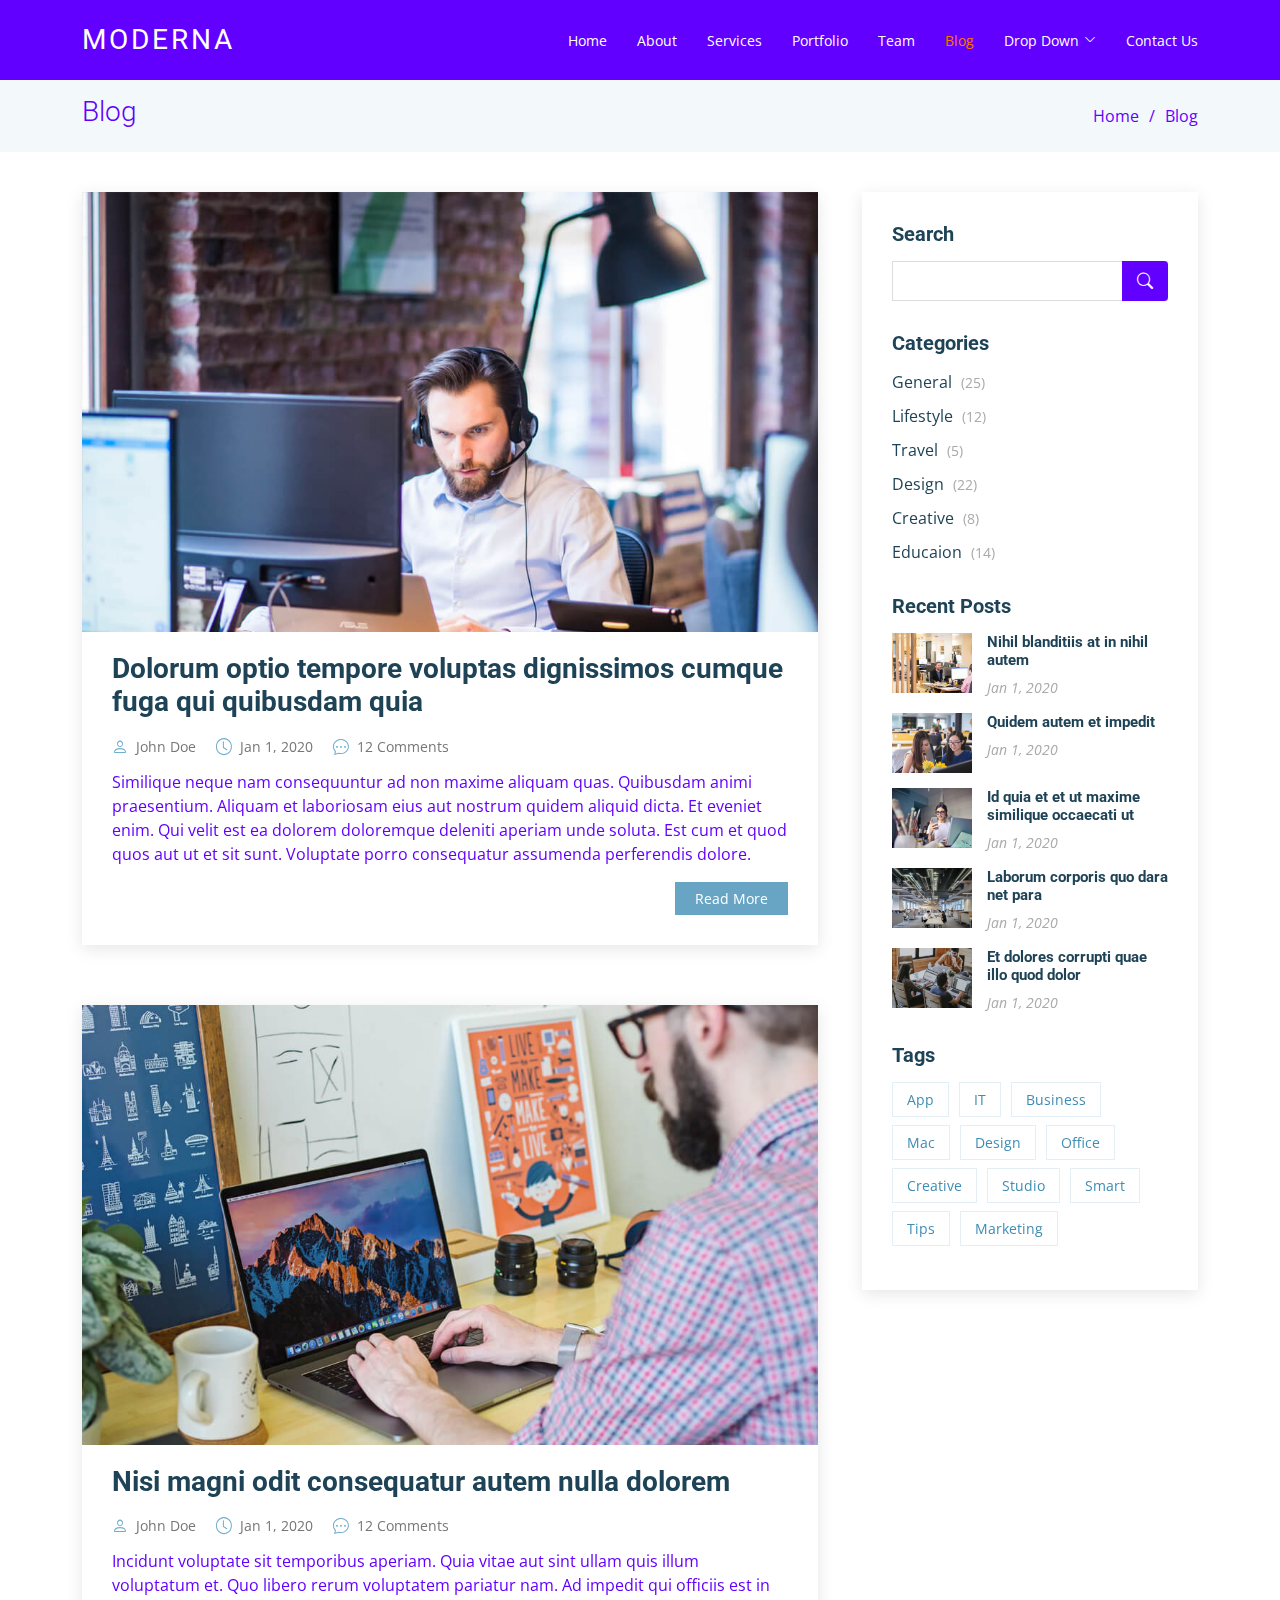
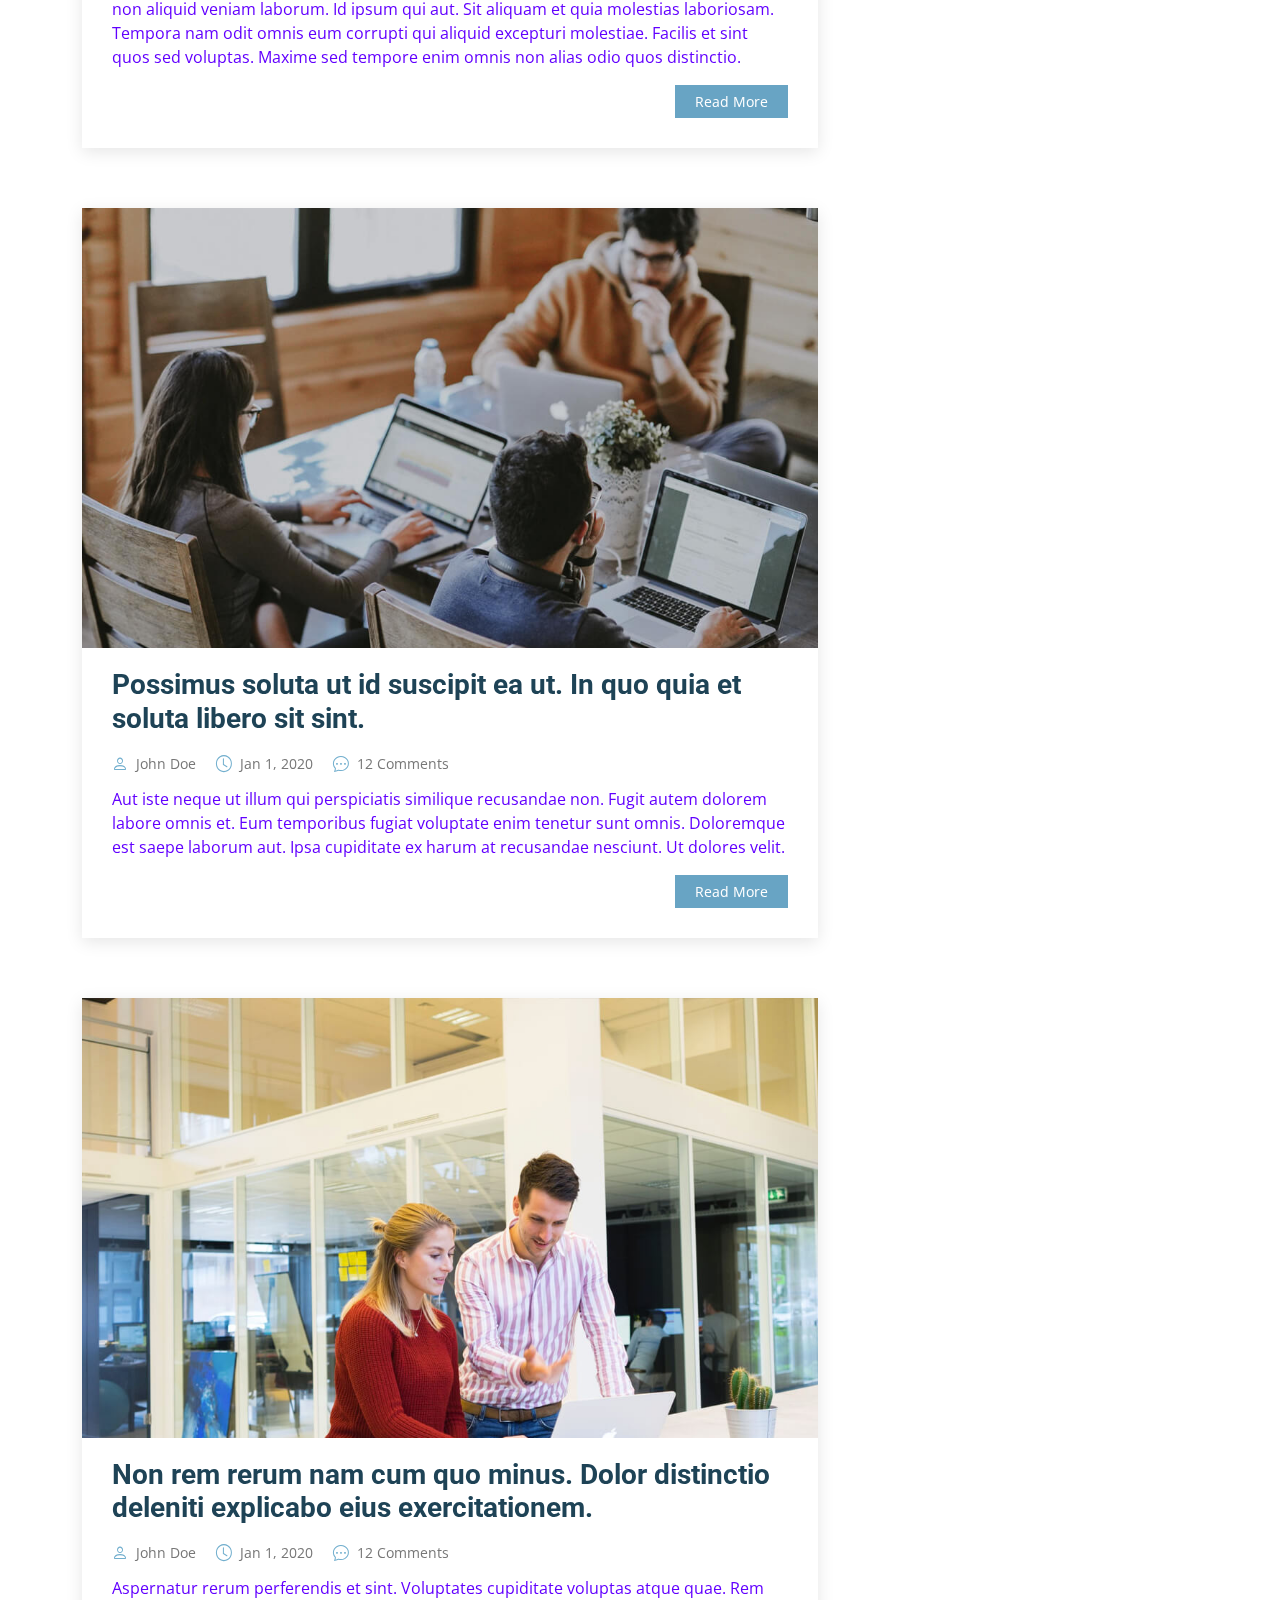
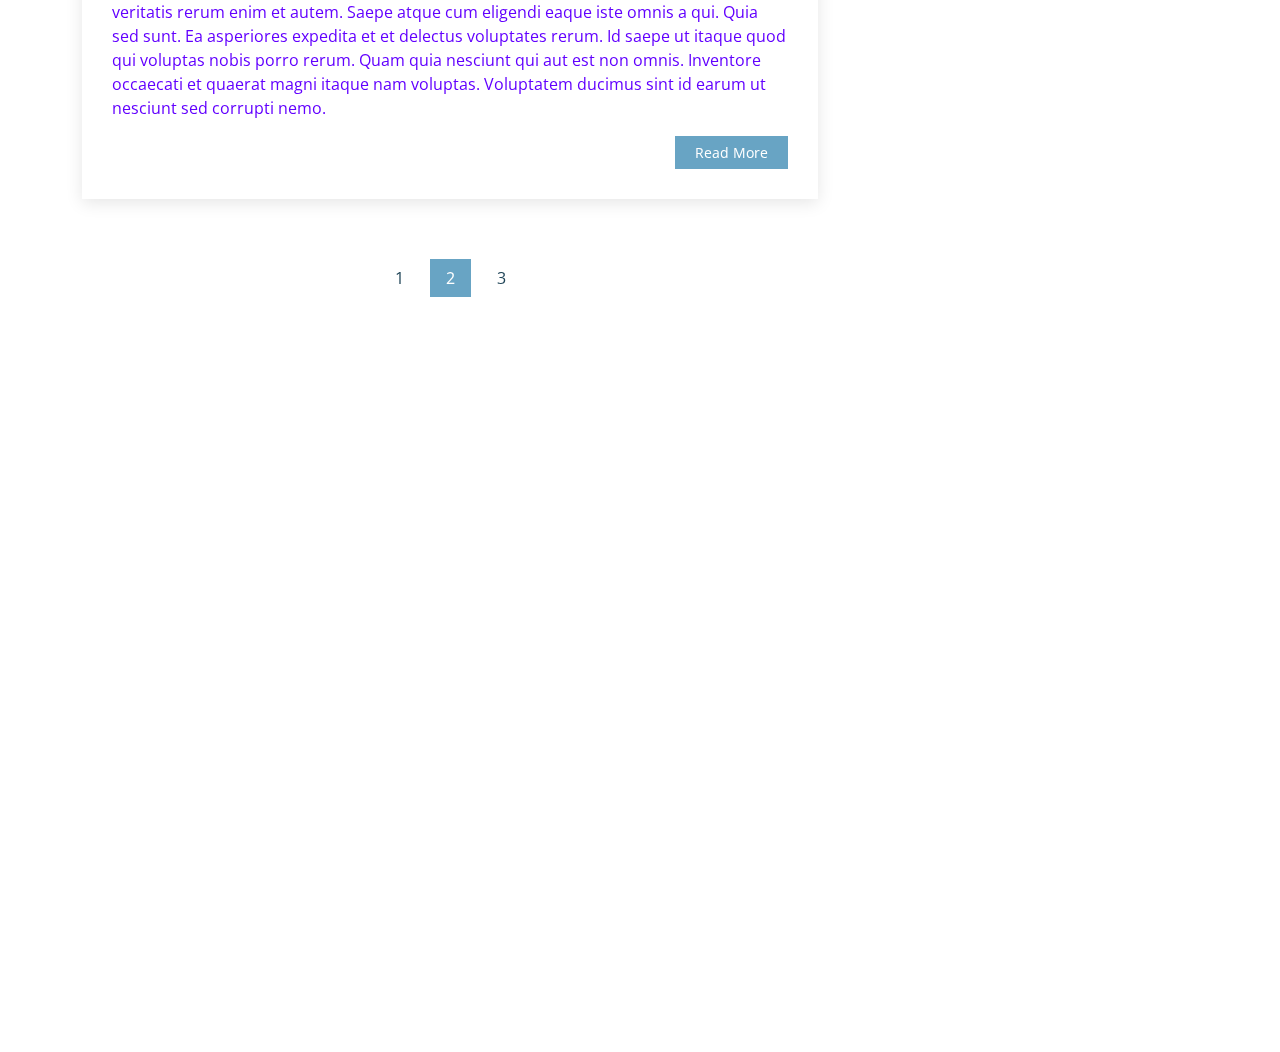
<file: blog.html>
<!DOCTYPE html>
<html lang="en">

<head>
  <meta charset="utf-8">
  <meta content="width=device-width, initial-scale=1.0" name="viewport">

  <title>Blog - Moderna Bootstrap Template</title>
  <meta content="" name="description">
  <meta content="" name="keywords">

  <!-- Favicons -->
  <link href="assets/img/favicon.png" rel="icon">
  <link href="assets/img/apple-touch-icon.png" rel="apple-touch-icon">

  <!-- Google Fonts -->
  <link href="https://fonts.googleapis.com/css?family=Open+Sans:300,300i,400,400i,600,600i,700,700i|Roboto:300,300i,400,400i,500,500i,700,700i&display=swap" rel="stylesheet">

  <!-- Vendor CSS Files -->
  <link href="assets/vendor/animate.css/animate.min.css" rel="stylesheet">
  <link href="assets/vendor/aos/aos.css" rel="stylesheet">
  <link href="assets/vendor/bootstrap/css/bootstrap.min.css" rel="stylesheet">
  <link href="assets/vendor/bootstrap-icons/bootstrap-icons.css" rel="stylesheet">
  <link href="assets/vendor/boxicons/css/boxicons.min.css" rel="stylesheet">
  <link href="assets/vendor/glightbox/css/glightbox.min.css" rel="stylesheet">
  <link href="assets/vendor/swiper/swiper-bundle.min.css" rel="stylesheet">

  <!-- Template Main CSS File -->
  <link href="assets/css/style.css" rel="stylesheet">

  <!-- =======================================================
  * Template Name: Moderna - v4.3.0
  * Template URL: https://bootstrapmade.com/free-bootstrap-template-corporate-moderna/
  * Author: BootstrapMade.com
  * License: https://bootstrapmade.com/license/
  ======================================================== -->
</head>

<body>

  <!-- ======= Header ======= -->
  <header id="header" class="fixed-top d-flex align-items-center ">
    <div class="container d-flex justify-content-between align-items-center">

      <div class="logo">
        <h1 class="text-light"><a href="index.html"><span>Moderna</span></a></h1>
        <!-- Uncomment below if you prefer to use an image logo -->
        <!-- <a href="index.html"><img src="assets/img/logo.png" alt="" class="img-fluid"></a>-->
      </div>

      <nav id="navbar" class="navbar">
        <ul>
          <li><a class="" href="index.html">Home</a></li>
          <li><a href="about.html">About</a></li>
          <li><a href="services.html">Services</a></li>
          <li><a href="portfolio.html">Portfolio</a></li>
          <li><a href="team.html">Team</a></li>
          <li><a class="active" href="blog.html">Blog</a></li>
          <li class="dropdown"><a href="#"><span>Drop Down</span> <i class="bi bi-chevron-down"></i></a>
            <ul>
              <li><a href="#">Drop Down 1</a></li>
              <li class="dropdown"><a href="#"><span>Deep Drop Down</span> <i class="bi bi-chevron-right"></i></a>
                <ul>
                  <li><a href="#">Deep Drop Down 1</a></li>
                  <li><a href="#">Deep Drop Down 2</a></li>
                  <li><a href="#">Deep Drop Down 3</a></li>
                  <li><a href="#">Deep Drop Down 4</a></li>
                  <li><a href="#">Deep Drop Down 5</a></li>
                </ul>
              </li>
              <li><a href="#">Drop Down 2</a></li>
              <li><a href="#">Drop Down 3</a></li>
              <li><a href="#">Drop Down 4</a></li>
            </ul>
          </li>
          <li><a href="contact.html">Contact Us</a></li>
        </ul>
        <i class="bi bi-list mobile-nav-toggle"></i>
      </nav><!-- .navbar -->

    </div>
  </header><!-- End Header -->

  <main id="main">

    <!-- ======= Blog Section ======= -->
    <section class="breadcrumbs">
      <div class="container">

        <div class="d-flex justify-content-between align-items-center">
          <h2>Blog</h2>

          <ol>
            <li><a href="index.html">Home</a></li>
            <li>Blog</li>
          </ol>
        </div>

      </div>
    </section><!-- End Blog Section -->

    <!-- ======= Blog Section ======= -->
    <section id="blog" class="blog">
      <div class="container" data-aos="fade-up">

        <div class="row">

          <div class="col-lg-8 entries">

            <article class="entry">

              <div class="entry-img">
                <img src="assets/img/blog/blog-1.jpg" alt="" class="img-fluid">
              </div>

              <h2 class="entry-title">
                <a href="blog-single.html">Dolorum optio tempore voluptas dignissimos cumque fuga qui quibusdam quia</a>
              </h2>

              <div class="entry-meta">
                <ul>
                  <li class="d-flex align-items-center"><i class="bi bi-person"></i> <a href="blog-single.html">John Doe</a></li>
                  <li class="d-flex align-items-center"><i class="bi bi-clock"></i> <a href="blog-single.html"><time datetime="2020-01-01">Jan 1, 2020</time></a></li>
                  <li class="d-flex align-items-center"><i class="bi bi-chat-dots"></i> <a href="blog-single.html">12 Comments</a></li>
                </ul>
              </div>

              <div class="entry-content">
                <p>
                  Similique neque nam consequuntur ad non maxime aliquam quas. Quibusdam animi praesentium. Aliquam et laboriosam eius aut nostrum quidem aliquid dicta.
                  Et eveniet enim. Qui velit est ea dolorem doloremque deleniti aperiam unde soluta. Est cum et quod quos aut ut et sit sunt. Voluptate porro consequatur assumenda perferendis dolore.
                </p>
                <div class="read-more">
                  <a href="blog-single.html">Read More</a>
                </div>
              </div>

            </article><!-- End blog entry -->

            <article class="entry">

              <div class="entry-img">
                <img src="assets/img/blog/blog-2.jpg" alt="" class="img-fluid">
              </div>

              <h2 class="entry-title">
                <a href="blog-single.html">Nisi magni odit consequatur autem nulla dolorem</a>
              </h2>

              <div class="entry-meta">
                <ul>
                  <li class="d-flex align-items-center"><i class="bi bi-person"></i> <a href="blog-single.html">John Doe</a></li>
                  <li class="d-flex align-items-center"><i class="bi bi-clock"></i> <a href="blog-single.html"><time datetime="2020-01-01">Jan 1, 2020</time></a></li>
                  <li class="d-flex align-items-center"><i class="bi bi-chat-dots"></i> <a href="blog-single.html">12 Comments</a></li>
                </ul>
              </div>

              <div class="entry-content">
                <p>
                  Incidunt voluptate sit temporibus aperiam. Quia vitae aut sint ullam quis illum voluptatum et. Quo libero rerum voluptatem pariatur nam.
                  Ad impedit qui officiis est in non aliquid veniam laborum. Id ipsum qui aut. Sit aliquam et quia molestias laboriosam. Tempora nam odit omnis eum corrupti qui aliquid excepturi molestiae. Facilis et sint quos sed voluptas. Maxime sed tempore enim omnis non alias odio quos distinctio.
                </p>
                <div class="read-more">
                  <a href="blog-single.html">Read More</a>
                </div>
              </div>

            </article><!-- End blog entry -->

            <article class="entry">

              <div class="entry-img">
                <img src="assets/img/blog/blog-3.jpg" alt="" class="img-fluid">
              </div>

              <h2 class="entry-title">
                <a href="blog-single.html">Possimus soluta ut id suscipit ea ut. In quo quia et soluta libero sit sint.</a>
              </h2>

              <div class="entry-meta">
                <ul>
                  <li class="d-flex align-items-center"><i class="bi bi-person"></i> <a href="blog-single.html">John Doe</a></li>
                  <li class="d-flex align-items-center"><i class="bi bi-clock"></i> <a href="blog-single.html"><time datetime="2020-01-01">Jan 1, 2020</time></a></li>
                  <li class="d-flex align-items-center"><i class="bi bi-chat-dots"></i> <a href="blog-single.html">12 Comments</a></li>
                </ul>
              </div>

              <div class="entry-content">
                <p>
                  Aut iste neque ut illum qui perspiciatis similique recusandae non. Fugit autem dolorem labore omnis et. Eum temporibus fugiat voluptate enim tenetur sunt omnis.
                  Doloremque est saepe laborum aut. Ipsa cupiditate ex harum at recusandae nesciunt. Ut dolores velit.
                </p>
                <div class="read-more">
                  <a href="blog-single.html">Read More</a>
                </div>
              </div>

            </article><!-- End blog entry -->

            <article class="entry">

              <div class="entry-img">
                <img src="assets/img/blog/blog-4.jpg" alt="" class="img-fluid">
              </div>

              <h2 class="entry-title">
                <a href="blog-single.html">Non rem rerum nam cum quo minus. Dolor distinctio deleniti explicabo eius exercitationem.</a>
              </h2>

              <div class="entry-meta">
                <ul>
                  <li class="d-flex align-items-center"><i class="bi bi-person"></i> <a href="blog-single.html">John Doe</a></li>
                  <li class="d-flex align-items-center"><i class="bi bi-clock"></i> <a href="blog-single.html"><time datetime="2020-01-01">Jan 1, 2020</time></a></li>
                  <li class="d-flex align-items-center"><i class="bi bi-chat-dots"></i> <a href="blog-single.html">12 Comments</a></li>
                </ul>
              </div>

              <div class="entry-content">
                <p>
                  Aspernatur rerum perferendis et sint. Voluptates cupiditate voluptas atque quae. Rem veritatis rerum enim et autem. Saepe atque cum eligendi eaque iste omnis a qui.
                  Quia sed sunt. Ea asperiores expedita et et delectus voluptates rerum. Id saepe ut itaque quod qui voluptas nobis porro rerum. Quam quia nesciunt qui aut est non omnis. Inventore occaecati et quaerat magni itaque nam voluptas. Voluptatem ducimus sint id earum ut nesciunt sed corrupti nemo.
                </p>
                <div class="read-more">
                  <a href="blog-single.html">Read More</a>
                </div>
              </div>

            </article><!-- End blog entry -->

            <div class="blog-pagination">
              <ul class="justify-content-center">
                <li><a href="#">1</a></li>
                <li class="active"><a href="#">2</a></li>
                <li><a href="#">3</a></li>
              </ul>
            </div>

          </div><!-- End blog entries list -->

          <div class="col-lg-4">

            <div class="sidebar">

              <h3 class="sidebar-title">Search</h3>
              <div class="sidebar-item search-form">
                <form action="">
                  <input type="text">
                  <button type="submit"><i class="bi bi-search"></i></button>
                </form>
              </div><!-- End sidebar search formn-->

              <h3 class="sidebar-title">Categories</h3>
              <div class="sidebar-item categories">
                <ul>
                  <li><a href="#">General <span>(25)</span></a></li>
                  <li><a href="#">Lifestyle <span>(12)</span></a></li>
                  <li><a href="#">Travel <span>(5)</span></a></li>
                  <li><a href="#">Design <span>(22)</span></a></li>
                  <li><a href="#">Creative <span>(8)</span></a></li>
                  <li><a href="#">Educaion <span>(14)</span></a></li>
                </ul>
              </div><!-- End sidebar categories-->

              <h3 class="sidebar-title">Recent Posts</h3>
              <div class="sidebar-item recent-posts">
                <div class="post-item clearfix">
                  <img src="assets/img/blog/blog-recent-1.jpg" alt="">
                  <h4><a href="blog-single.html">Nihil blanditiis at in nihil autem</a></h4>
                  <time datetime="2020-01-01">Jan 1, 2020</time>
                </div>

                <div class="post-item clearfix">
                  <img src="assets/img/blog/blog-recent-2.jpg" alt="">
                  <h4><a href="blog-single.html">Quidem autem et impedit</a></h4>
                  <time datetime="2020-01-01">Jan 1, 2020</time>
                </div>

                <div class="post-item clearfix">
                  <img src="assets/img/blog/blog-recent-3.jpg" alt="">
                  <h4><a href="blog-single.html">Id quia et et ut maxime similique occaecati ut</a></h4>
                  <time datetime="2020-01-01">Jan 1, 2020</time>
                </div>

                <div class="post-item clearfix">
                  <img src="assets/img/blog/blog-recent-4.jpg" alt="">
                  <h4><a href="blog-single.html">Laborum corporis quo dara net para</a></h4>
                  <time datetime="2020-01-01">Jan 1, 2020</time>
                </div>

                <div class="post-item clearfix">
                  <img src="assets/img/blog/blog-recent-5.jpg" alt="">
                  <h4><a href="blog-single.html">Et dolores corrupti quae illo quod dolor</a></h4>
                  <time datetime="2020-01-01">Jan 1, 2020</time>
                </div>

              </div><!-- End sidebar recent posts-->

              <h3 class="sidebar-title">Tags</h3>
              <div class="sidebar-item tags">
                <ul>
                  <li><a href="#">App</a></li>
                  <li><a href="#">IT</a></li>
                  <li><a href="#">Business</a></li>
                  <li><a href="#">Mac</a></li>
                  <li><a href="#">Design</a></li>
                  <li><a href="#">Office</a></li>
                  <li><a href="#">Creative</a></li>
                  <li><a href="#">Studio</a></li>
                  <li><a href="#">Smart</a></li>
                  <li><a href="#">Tips</a></li>
                  <li><a href="#">Marketing</a></li>
                </ul>
              </div><!-- End sidebar tags-->

            </div><!-- End sidebar -->

          </div><!-- End blog sidebar -->

        </div>

      </div>
    </section><!-- End Blog Section -->

  </main><!-- End #main -->

  <!-- ======= Footer ======= -->
  <footer id="footer" data-aos="fade-up" data-aos-easing="ease-in-out" data-aos-duration="500">

    <div class="footer-newsletter">
      <div class="container">
        <div class="row">
          <div class="col-lg-6">
            <h4>Our Newsletter</h4>
            <p>Tamen quem nulla quae legam multos aute sint culpa legam noster magna</p>
          </div>
          <div class="col-lg-6">
            <form action="" method="post">
              <input type="email" name="email"><input type="submit" value="Subscribe">
            </form>
          </div>
        </div>
      </div>
    </div>

    <div class="footer-top">
      <div class="container">
        <div class="row">

          <div class="col-lg-3 col-md-6 footer-links">
            <h4>Useful Links</h4>
            <ul>
              <li><i class="bx bx-chevron-right"></i> <a href="#">Home</a></li>
              <li><i class="bx bx-chevron-right"></i> <a href="#">About us</a></li>
              <li><i class="bx bx-chevron-right"></i> <a href="#">Services</a></li>
              <li><i class="bx bx-chevron-right"></i> <a href="#">Terms of service</a></li>
              <li><i class="bx bx-chevron-right"></i> <a href="#">Privacy policy</a></li>
            </ul>
          </div>

          <div class="col-lg-3 col-md-6 footer-links">
            <h4>Our Services</h4>
            <ul>
              <li><i class="bx bx-chevron-right"></i> <a href="#">Web Design</a></li>
              <li><i class="bx bx-chevron-right"></i> <a href="#">Web Development</a></li>
              <li><i class="bx bx-chevron-right"></i> <a href="#">Product Management</a></li>
              <li><i class="bx bx-chevron-right"></i> <a href="#">Marketing</a></li>
              <li><i class="bx bx-chevron-right"></i> <a href="#">Graphic Design</a></li>
            </ul>
          </div>

          <div class="col-lg-3 col-md-6 footer-contact">
            <h4>Contact Us</h4>
            <p>
              A108 Adam Street <br>
              New York, NY 535022<br>
              United States <br><br>
              <strong>Phone:</strong> +1 5589 55488 55<br>
              <strong>Email:</strong> info@example.com<br>
            </p>

          </div>

          <div class="col-lg-3 col-md-6 footer-info">
            <h3>About Moderna</h3>
            <p>Cras fermentum odio eu feugiat lide par naso tierra. Justo eget nada terra videa magna derita valies darta donna mare fermentum iaculis eu non diam phasellus.</p>
            <div class="social-links mt-3">
              <a href="#" class="twitter"><i class="bx bxl-twitter"></i></a>
              <a href="#" class="facebook"><i class="bx bxl-facebook"></i></a>
              <a href="#" class="instagram"><i class="bx bxl-instagram"></i></a>
              <a href="#" class="linkedin"><i class="bx bxl-linkedin"></i></a>
            </div>
          </div>

        </div>
      </div>
    </div>

    <div class="container">
      <div class="copyright">
        &copy; Copyright <strong><span>Moderna</span></strong>. All Rights Reserved
      </div>
      <div class="credits">
        <!-- All the links in the footer should remain intact. -->
        <!-- You can delete the links only if you purchased the pro version. -->
        <!-- Licensing information: https://bootstrapmade.com/license/ -->
        <!-- Purchase the pro version with working PHP/AJAX contact form: https://bootstrapmade.com/free-bootstrap-template-corporate-moderna/ -->
        Designed by <a href="https://bootstrapmade.com/">BootstrapMade</a>
      </div>
    </div>
  </footer><!-- End Footer -->

  <a href="#" class="back-to-top d-flex align-items-center justify-content-center"><i class="bi bi-arrow-up-short"></i></a>

  <!-- Vendor JS Files -->
  <script src="assets/vendor/aos/aos.js"></script>
  <script src="assets/vendor/bootstrap/js/bootstrap.bundle.min.js"></script>
  <script src="assets/vendor/glightbox/js/glightbox.min.js"></script>
  <script src="assets/vendor/isotope-layout/isotope.pkgd.min.js"></script>
  <script src="assets/vendor/php-email-form/validate.js"></script>
  <script src="assets/vendor/purecounter/purecounter.js"></script>
  <script src="assets/vendor/swiper/swiper-bundle.min.js"></script>
  <script src="assets/vendor/waypoints/noframework.waypoints.js"></script>

  <!-- Template Main JS File -->
  <script src="assets/js/main.js"></script>

</body>

</html>
</file>
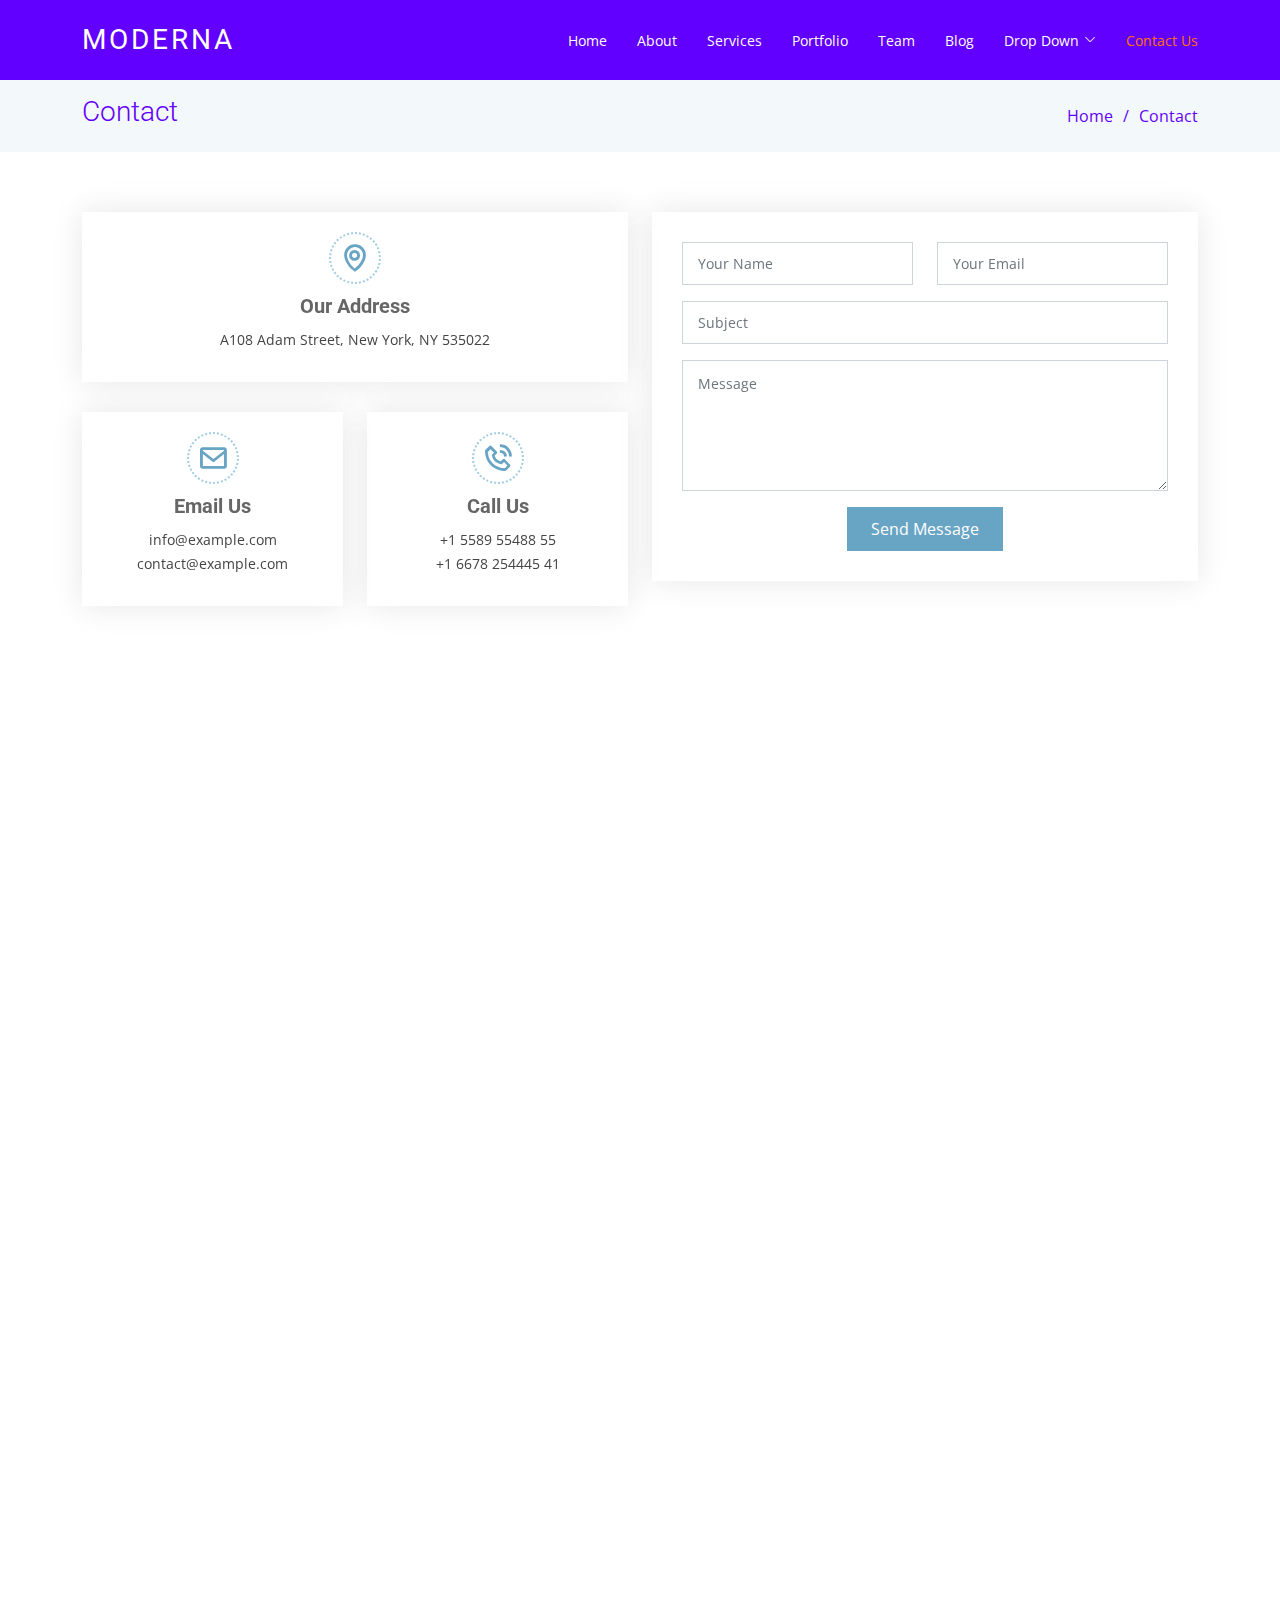
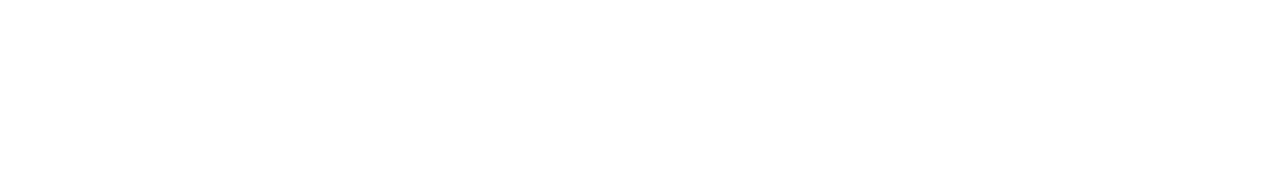
<file: contact.html>
<!DOCTYPE html>
<html lang="en">

<head>
  <meta charset="utf-8">
  <meta content="width=device-width, initial-scale=1.0" name="viewport">

  <title>Contact - Moderna Bootstrap Template</title>
  <meta content="" name="description">
  <meta content="" name="keywords">

  <!-- Favicons -->
  <link href="assets/img/favicon.png" rel="icon">
  <link href="assets/img/apple-touch-icon.png" rel="apple-touch-icon">

  <!-- Google Fonts -->
  <link href="https://fonts.googleapis.com/css?family=Open+Sans:300,300i,400,400i,600,600i,700,700i|Roboto:300,300i,400,400i,500,500i,700,700i&display=swap" rel="stylesheet">

  <!-- Vendor CSS Files -->
  <link href="assets/vendor/animate.css/animate.min.css" rel="stylesheet">
  <link href="assets/vendor/aos/aos.css" rel="stylesheet">
  <link href="assets/vendor/bootstrap/css/bootstrap.min.css" rel="stylesheet">
  <link href="assets/vendor/bootstrap-icons/bootstrap-icons.css" rel="stylesheet">
  <link href="assets/vendor/boxicons/css/boxicons.min.css" rel="stylesheet">
  <link href="assets/vendor/glightbox/css/glightbox.min.css" rel="stylesheet">
  <link href="assets/vendor/swiper/swiper-bundle.min.css" rel="stylesheet">

  <!-- Template Main CSS File -->
  <link href="assets/css/style.css" rel="stylesheet">

  <!-- =======================================================
  * Template Name: Moderna - v4.3.0
  * Template URL: https://bootstrapmade.com/free-bootstrap-template-corporate-moderna/
  * Author: BootstrapMade.com
  * License: https://bootstrapmade.com/license/
  ======================================================== -->
</head>

<body>

  <!-- ======= Header ======= -->
  <header id="header" class="fixed-top d-flex align-items-center ">
    <div class="container d-flex justify-content-between align-items-center">

      <div class="logo">
        <h1 class="text-light"><a href="index.html"><span>Moderna</span></a></h1>
        <!-- Uncomment below if you prefer to use an image logo -->
        <!-- <a href="index.html"><img src="assets/img/logo.png" alt="" class="img-fluid"></a>-->
      </div>

      <nav id="navbar" class="navbar">
        <ul>
          <li><a class="" href="index.html">Home</a></li>
          <li><a href="about.html">About</a></li>
          <li><a href="services.html">Services</a></li>
          <li><a href="portfolio.html">Portfolio</a></li>
          <li><a href="team.html">Team</a></li>
          <li><a href="blog.html">Blog</a></li>
          <li class="dropdown"><a href="#"><span>Drop Down</span> <i class="bi bi-chevron-down"></i></a>
            <ul>
              <li><a href="#">Drop Down 1</a></li>
              <li class="dropdown"><a href="#"><span>Deep Drop Down</span> <i class="bi bi-chevron-right"></i></a>
                <ul>
                  <li><a href="#">Deep Drop Down 1</a></li>
                  <li><a href="#">Deep Drop Down 2</a></li>
                  <li><a href="#">Deep Drop Down 3</a></li>
                  <li><a href="#">Deep Drop Down 4</a></li>
                  <li><a href="#">Deep Drop Down 5</a></li>
                </ul>
              </li>
              <li><a href="#">Drop Down 2</a></li>
              <li><a href="#">Drop Down 3</a></li>
              <li><a href="#">Drop Down 4</a></li>
            </ul>
          </li>
          <li><a class="active" href="contact.html">Contact Us</a></li>
        </ul>
        <i class="bi bi-list mobile-nav-toggle"></i>
      </nav><!-- .navbar -->

    </div>
  </header><!-- End Header -->

  <main id="main">

    <!-- ======= Contact Section ======= -->
    <section class="breadcrumbs">
      <div class="container">

        <div class="d-flex justify-content-between align-items-center">
          <h2>Contact</h2>
          <ol>
            <li><a href="index.html">Home</a></li>
            <li>Contact</li>
          </ol>
        </div>

      </div>
    </section><!-- End Contact Section -->

    <!-- ======= Contact Section ======= -->
    <section class="contact" data-aos="fade-up" data-aos-easing="ease-in-out" data-aos-duration="500">
      <div class="container">

        <div class="row">

          <div class="col-lg-6">

            <div class="row">
              <div class="col-md-12">
                <div class="info-box">
                  <i class="bx bx-map"></i>
                  <h3>Our Address</h3>
                  <p>A108 Adam Street, New York, NY 535022</p>
                </div>
              </div>
              <div class="col-md-6">
                <div class="info-box">
                  <i class="bx bx-envelope"></i>
                  <h3>Email Us</h3>
                  <p>info@example.com<br>contact@example.com</p>
                </div>
              </div>
              <div class="col-md-6">
                <div class="info-box">
                  <i class="bx bx-phone-call"></i>
                  <h3>Call Us</h3>
                  <p>+1 5589 55488 55<br>+1 6678 254445 41</p>
                </div>
              </div>
            </div>

          </div>

          <div class="col-lg-6">
            <form action="forms/contact.php" method="post" role="form" class="php-email-form">
              <div class="row">
                <div class="col-md-6 form-group">
                  <input type="text" name="name" class="form-control" id="name" placeholder="Your Name" required>
                </div>
                <div class="col-md-6 form-group mt-3 mt-md-0">
                  <input type="email" class="form-control" name="email" id="email" placeholder="Your Email" required>
                </div>
              </div>
              <div class="form-group mt-3">
                <input type="text" class="form-control" name="subject" id="subject" placeholder="Subject" required>
              </div>
              <div class="form-group mt-3">
                <textarea class="form-control" name="message" rows="5" placeholder="Message" required></textarea>
              </div>
              <div class="my-3">
                <div class="loading">Loading</div>
                <div class="error-message"></div>
                <div class="sent-message">Your message has been sent. Thank you!</div>
              </div>
              <div class="text-center"><button type="submit">Send Message</button></div>
            </form>
          </div>

        </div>

      </div>
    </section><!-- End Contact Section -->

    <!-- ======= Map Section ======= -->
    <section class="map mt-2">
      <div class="container-fluid p-0">
        <iframe src="https://www.google.com/maps/embed?pb=!1m18!1m12!1m3!1d3024.2219901290355!2d-74.00369368400567!3d40.71312937933185!2m3!1f0!2f0!3f0!3m2!1i1024!2i768!4f13.1!3m3!1m2!1s0x89c25a23e28c1191%3A0x49f75d3281df052a!2s150%20Park%20Row%2C%20New%20York%2C%20NY%2010007%2C%20USA!5e0!3m2!1sen!2sbg!4v1579767901424!5m2!1sen!2sbg" frameborder="0" style="border:0;" allowfullscreen=""></iframe>
      </div>
    </section><!-- End Map Section -->

  </main><!-- End #main -->

  <!-- ======= Footer ======= -->
  <footer id="footer" data-aos="fade-up" data-aos-easing="ease-in-out" data-aos-duration="500">

    <div class="footer-newsletter">
      <div class="container">
        <div class="row">
          <div class="col-lg-6">
            <h4>Our Newsletter</h4>
            <p>Tamen quem nulla quae legam multos aute sint culpa legam noster magna</p>
          </div>
          <div class="col-lg-6">
            <form action="" method="post">
              <input type="email" name="email"><input type="submit" value="Subscribe">
            </form>
          </div>
        </div>
      </div>
    </div>

    <div class="footer-top">
      <div class="container">
        <div class="row">

          <div class="col-lg-3 col-md-6 footer-links">
            <h4>Useful Links</h4>
            <ul>
              <li><i class="bx bx-chevron-right"></i> <a href="#">Home</a></li>
              <li><i class="bx bx-chevron-right"></i> <a href="#">About us</a></li>
              <li><i class="bx bx-chevron-right"></i> <a href="#">Services</a></li>
              <li><i class="bx bx-chevron-right"></i> <a href="#">Terms of service</a></li>
              <li><i class="bx bx-chevron-right"></i> <a href="#">Privacy policy</a></li>
            </ul>
          </div>

          <div class="col-lg-3 col-md-6 footer-links">
            <h4>Our Services</h4>
            <ul>
              <li><i class="bx bx-chevron-right"></i> <a href="#">Web Design</a></li>
              <li><i class="bx bx-chevron-right"></i> <a href="#">Web Development</a></li>
              <li><i class="bx bx-chevron-right"></i> <a href="#">Product Management</a></li>
              <li><i class="bx bx-chevron-right"></i> <a href="#">Marketing</a></li>
              <li><i class="bx bx-chevron-right"></i> <a href="#">Graphic Design</a></li>
            </ul>
          </div>

          <div class="col-lg-3 col-md-6 footer-contact">
            <h4>Contact Us</h4>
            <p>
              A108 Adam Street <br>
              New York, NY 535022<br>
              United States <br><br>
              <strong>Phone:</strong> +1 5589 55488 55<br>
              <strong>Email:</strong> info@example.com<br>
            </p>

          </div>

          <div class="col-lg-3 col-md-6 footer-info">
            <h3>About Moderna</h3>
            <p>Cras fermentum odio eu feugiat lide par naso tierra. Justo eget nada terra videa magna derita valies darta donna mare fermentum iaculis eu non diam phasellus.</p>
            <div class="social-links mt-3">
              <a href="#" class="twitter"><i class="bx bxl-twitter"></i></a>
              <a href="#" class="facebook"><i class="bx bxl-facebook"></i></a>
              <a href="#" class="instagram"><i class="bx bxl-instagram"></i></a>
              <a href="#" class="linkedin"><i class="bx bxl-linkedin"></i></a>
            </div>
          </div>

        </div>
      </div>
    </div>

    <div class="container">
      <div class="copyright">
        &copy; Copyright <strong><span>Moderna</span></strong>. All Rights Reserved
      </div>
      <div class="credits">
        <!-- All the links in the footer should remain intact. -->
        <!-- You can delete the links only if you purchased the pro version. -->
        <!-- Licensing information: https://bootstrapmade.com/license/ -->
        <!-- Purchase the pro version with working PHP/AJAX contact form: https://bootstrapmade.com/free-bootstrap-template-corporate-moderna/ -->
        Designed by <a href="https://bootstrapmade.com/">BootstrapMade</a>
      </div>
    </div>
  </footer><!-- End Footer -->

  <a href="#" class="back-to-top d-flex align-items-center justify-content-center"><i class="bi bi-arrow-up-short"></i></a>

  <!-- Vendor JS Files -->
  <script src="assets/vendor/aos/aos.js"></script>
  <script src="assets/vendor/bootstrap/js/bootstrap.bundle.min.js"></script>
  <script src="assets/vendor/glightbox/js/glightbox.min.js"></script>
  <script src="assets/vendor/isotope-layout/isotope.pkgd.min.js"></script>
  <script src="assets/vendor/php-email-form/validate.js"></script>
  <script src="assets/vendor/purecounter/purecounter.js"></script>
  <script src="assets/vendor/swiper/swiper-bundle.min.js"></script>
  <script src="assets/vendor/waypoints/noframework.waypoints.js"></script>

  <!-- Template Main JS File -->
  <script src="assets/js/main.js"></script>

</body>

</html>
</file>
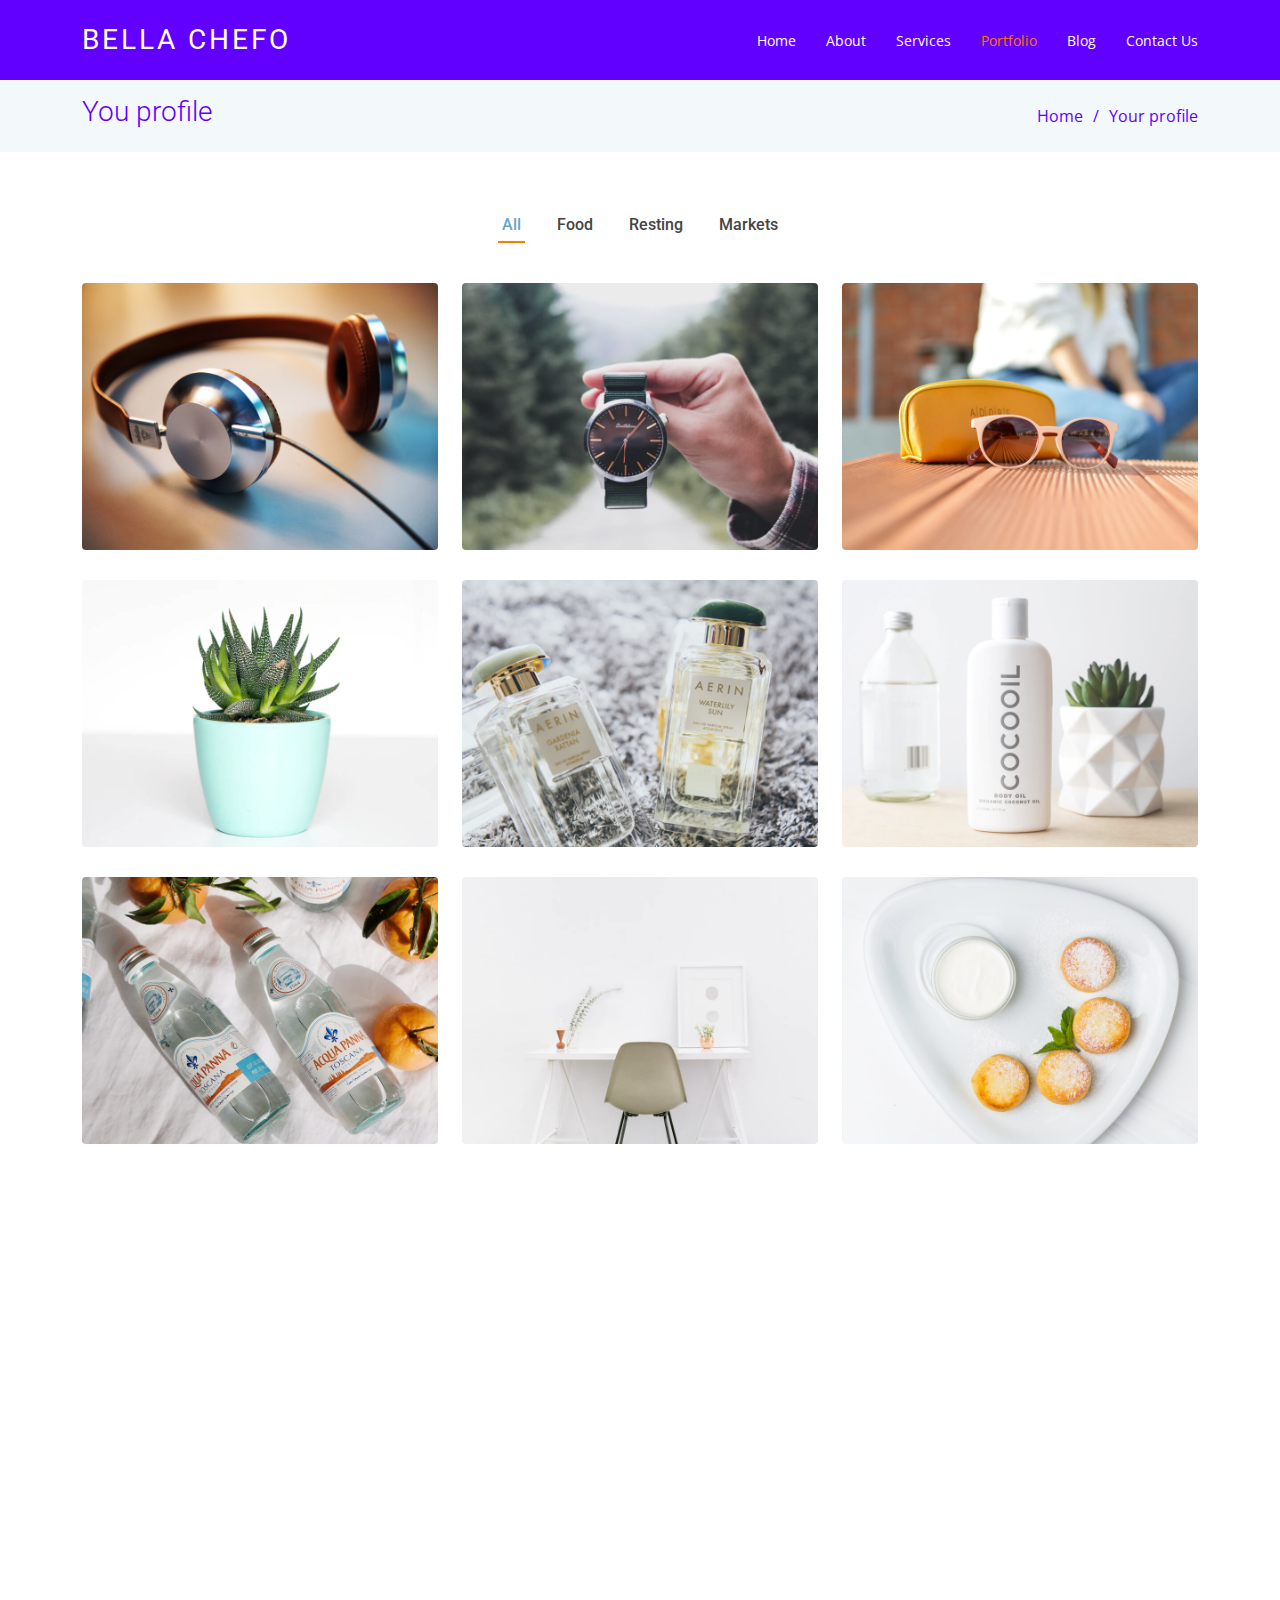
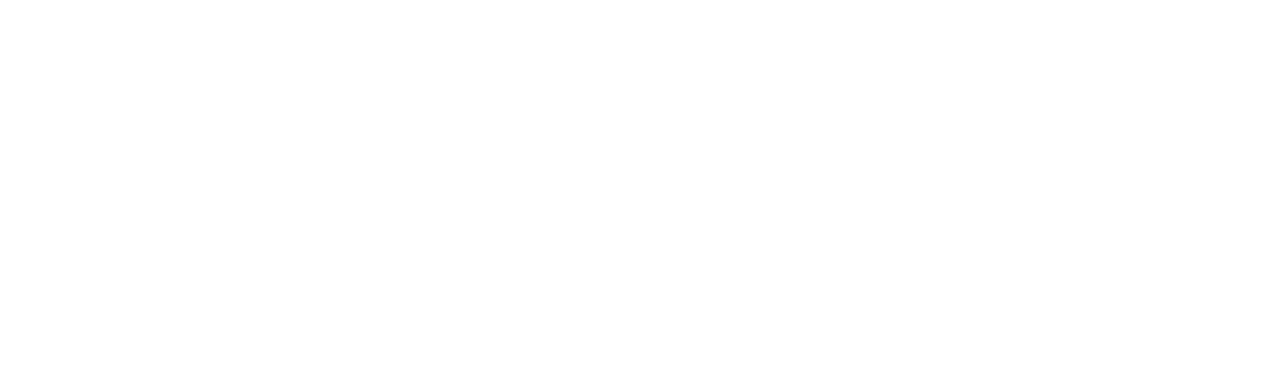
<file: portfolio.html>
<!DOCTYPE html>
<html lang="en">

<head>
  <meta charset="utf-8">
  <meta content="width=device-width, initial-scale=1.0" name="viewport">

  <title>Bella Chefo Profile</title>
  <meta content="" name="description">
  <meta content="" name="keywords">

  <!-- Favicons -->
  <link href="assets/img/favicon.png" rel="icon">
  <link href="assets/img/apple-touch-icon.png" rel="apple-touch-icon">

  <!-- Google Fonts -->
  <link href="https://fonts.googleapis.com/css?family=Open+Sans:300,300i,400,400i,600,600i,700,700i|Roboto:300,300i,400,400i,500,500i,700,700i&display=swap" rel="stylesheet">

  <!-- Vendor CSS Files -->
  <link href="assets/vendor/animate.css/animate.min.css" rel="stylesheet">
  <link href="assets/vendor/aos/aos.css" rel="stylesheet">
  <link href="assets/vendor/bootstrap/css/bootstrap.min.css" rel="stylesheet">
  <link href="assets/vendor/bootstrap-icons/bootstrap-icons.css" rel="stylesheet">
  <link href="assets/vendor/boxicons/css/boxicons.min.css" rel="stylesheet">
  <link href="assets/vendor/glightbox/css/glightbox.min.css" rel="stylesheet">
  <link href="assets/vendor/swiper/swiper-bundle.min.css" rel="stylesheet">

 
  <link href="assets/css/style.css" rel="stylesheet">

</head>

<body>

  <!-- ======= Header ======= -->
  <header id="header" class="fixed-top d-flex align-items-center ">
    <div class="container d-flex justify-content-between align-items-center">

      <div class="logo">
        <h1 class="text-light"><a href="index.html"><span>Bella Chefo</span></a></h1>
     
      </div>

      <nav id="navbar" class="navbar">
        <ul>
          <li><a class="" href="index.html">Home</a></li>
          <li><a href="about.html">About</a></li>
          <li><a href="services.html">Services</a></li>
          <li><a class="active" href="portfolio.html">Portfolio</a></li>

          <li><a href="blog.html">Blog</a></li>
          <li><a href="contact.html">Contact Us</a></li>
        </ul>
        <i class="bi bi-list mobile-nav-toggle"></i>
      </nav><!-- .navbar -->

    </div>
  </header><!-- End Header -->

  <main id="main">

    <!-- ======= Our Portfolio Section ======= -->
    <section class="breadcrumbs">
      <div class="container">

        <div class="d-flex justify-content-between align-items-center">
          <h2>You profile</h2>
          <ol>
            <li><a href="index.html">Home</a></li>
            <li>Your profile</li>
          </ol>
        </div>

      </div>
    </section><!-- End Our Portfolio Section -->

    <!-- ======= Portfolio Section ======= -->
    <section class="portfolio">
      <div class="container">

        <div class="row">
          <div class="col-lg-12">
            <ul id="portfolio-flters">
              <li data-filter="*" class="filter-active">All</li>
              <li data-filter=".filter-app">Food</li>
              <li data-filter=".filter-card">Resting</li>
              <li data-filter=".filter-web">Markets</li>
            </ul>
          </div>
        </div>

        <div class="row portfolio-container" data-aos="fade-up" data-aos-easing="ease-in-out" data-aos-duration="500">

          <div class="col-lg-4 col-md-6 portfolio-wrap filter-app">
            <div class="portfolio-item">
              <img src="assets/img/portfolio/portfolio-1.jpg" class="img-fluid" alt="">
              <div class="portfolio-info">
                <h3>App 1</h3>
                <div>
                  <a href="assets/img/portfolio/portfolio-1.jpg" data-gallery="portfolioGallery" class="portfolio-lightbox" title="App 1"><i class="bx bx-plus"></i></a>
                  <a href="portfolio-details.html" title="Portfolio Details"><i class="bx bx-link"></i></a>
                </div>
              </div>
            </div>
          </div>

          <div class="col-lg-4 col-md-6 portfolio-wrap filter-web">
            <div class="portfolio-item">
              <img src="assets/img/portfolio/portfolio-2.jpg" class="img-fluid" alt="">
              <div class="portfolio-info">
                <h3>Web 3</h3>
                <div>
                  <a href="assets/img/portfolio/portfolio-2.jpg" data-gallery="portfolioGallery" class="portfolio-lightbox" title="Web 3"><i class="bx bx-plus"></i></a>
                  <a href="portfolio-details.html" title="Portfolio Details"><i class="bx bx-link"></i></a>
                </div>
              </div>
            </div>
          </div>

          <div class="col-lg-4 col-md-6 portfolio-wrap filter-app">
            <div class="portfolio-item">
              <img src="assets/img/portfolio/portfolio-3.jpg" class="img-fluid" alt="">
              <div class="portfolio-info">
                <h3>App 2</h3>
                <div>
                  <a href="assets/img/portfolio/portfolio-3.jpg" data-gallery="portfolioGallery" class="portfolio-lightbox" title="App 2"><i class="bx bx-plus"></i></a>
                  <a href="portfolio-details.html" title="Portfolio Details"><i class="bx bx-link"></i></a>
                </div>
              </div>
            </div>
          </div>

          <div class="col-lg-4 col-md-6 portfolio-wrap filter-card">
            <div class="portfolio-item">
              <img src="assets/img/portfolio/portfolio-4.jpg" class="img-fluid" alt="">
              <div class="portfolio-info">
                <h3>Card 2</h3>
                <div>
                  <a href="assets/img/portfolio/portfolio-4.jpg" data-gallery="portfolioGallery" class="portfolio-lightbox" title="Card 2"><i class="bx bx-plus"></i></a>
                  <a href="portfolio-details.html" title="Portfolio Details"><i class="bx bx-link"></i></a>
                </div>
              </div>
            </div>
          </div>

          <div class="col-lg-4 col-md-6 portfolio-wrap filter-web">
            <div class="portfolio-item">
              <img src="assets/img/portfolio/portfolio-5.jpg" class="img-fluid" alt="">
              <div class="portfolio-info">
                <h3>Web 2</h3>
                <div>
                  <a href="assets/img/portfolio/portfolio-5.jpg" data-gallery="portfolioGallery" class="portfolio-lightbox" title="Web 2"><i class="bx bx-plus"></i></a>
                  <a href="portfolio-details.html" title="Portfolio Details"><i class="bx bx-link"></i></a>
                </div>
              </div>
            </div>
          </div>

          <div class="col-lg-4 col-md-6 portfolio-wrap filter-app">
            <div class="portfolio-item">
              <img src="assets/img/portfolio/portfolio-6.jpg" class="img-fluid" alt="">
              <div class="portfolio-info">
                <h3>App 3</h3>
                <div>
                  <a href="assets/img/portfolio/portfolio-6.jpg" data-gallery="portfolioGallery" class="portfolio-lightbox" title="App 3"><i class="bx bx-plus"></i></a>
                  <a href="portfolio-details.html" title="Portfolio Details"><i class="bx bx-link"></i></a>
                </div>
              </div>
            </div>
          </div>

          <div class="col-lg-4 col-md-6 portfolio-wrap filter-card">
            <div class="portfolio-item">
              <img src="assets/img/portfolio/portfolio-7.jpg" class="img-fluid" alt="">
              <div class="portfolio-info">
                <h3>Card 1</h3>
                <div>
                  <a href="assets/img/portfolio/portfolio-7.jpg" data-gallery="portfolioGallery" class="portfolio-lightbox" title="Card 1"><i class="bx bx-plus"></i></a>
                  <a href="portfolio-details.html" title="Portfolio Details"><i class="bx bx-link"></i></a>
                </div>
              </div>
            </div>
          </div>

          <div class="col-lg-4 col-md-6 portfolio-wrap filter-card">
            <div class="portfolio-item">
              <img src="assets/img/portfolio/portfolio-8.jpg" class="img-fluid" alt="">
              <div class="portfolio-info">
                <h3>Card 3</h3>
                <div>
                  <a href="assets/img/portfolio/portfolio-8.jpg" data-gallery="portfolioGallery" class="portfolio-lightbox" title="Card 3"><i class="bx bx-plus"></i></a>
                  <a href="portfolio-details.html" title="Portfolio Details"><i class="bx bx-link"></i></a>
                </div>
              </div>
            </div>
          </div>

          <div class="col-lg-4 col-md-6 portfolio-wrap filter-web">
            <div class="portfolio-item">
              <img src="assets/img/portfolio/portfolio-9.jpg" class="img-fluid" alt="">
              <div class="portfolio-info">
                <h3>Web 1</h3>
                <div>
                  <a href="assets/img/portfolio/portfolio-9.jpg" data-gallery="portfolioGallery" class="portfolio-lightbox" title="Web 1"><i class="bx bx-plus"></i></a>
                  <a href="portfolio-details.html" title="Portfolio Details"><i class="bx bx-link"></i></a>
                </div>
              </div>
            </div>
          </div>

        </div>

      </div>
    </section><!-- End Portfolio Section -->

  </main><!-- End #main -->

  <!-- ======= Footer ======= -->
  <footer id="footer" data-aos="fade-up" data-aos-easing="ease-in-out" data-aos-duration="500">

    <div class="footer-newsletter">
      <div class="container">
        <div class="row">
          <div class="col-lg-6">
            <h4>Our Newsletter</h4>
            <p>Subscribe to our Newsletter for being aware of updates.</p>
          </div>
          <div class="col-lg-6">
            <form action="" method="post">
              <input type="email" name="email"><input type="submit" value="Subscribe">
            </form>
          </div>
        </div>
      </div>
    </div>

    <div class="footer-top">
      <div class="container">
        <div class="row">

          <div class="col-lg-3 col-md-6 footer-links">
            <h4>Useful Links</h4>
            <ul>
              <li><i class="bx bx-chevron-right"></i> <a href="#">Home</a></li>
              <li><i class="bx bx-chevron-right"></i> <a href="#">About us</a></li>
              <li><i class="bx bx-chevron-right"></i> <a href="#">Services</a></li>
              <li><i class="bx bx-chevron-right"></i> <a href="#">Terms of service</a></li>
              <li><i class="bx bx-chevron-right"></i> <a href="#">Privacy policy</a></li>
            </ul>
          </div>

          <div class="col-lg-3 col-md-6 footer-contact">
            <h4>Contact Us</h4>
            <p>
              Azerbaijan/Canada <br>
              New York, NY 535022<br>
              <strong>Phone:</strong> +994 077 250 99 95<br>
              <strong>Email:</strong> info@example.com<br>
            </p>

          </div>

          <div class="col-lg-3 col-md-6 footer-info">
            <h3>About Bella Chefo</h3>
            <p>Using Cheapest market and nearest market more than 60 time.</p>
            <div class="social-links mt-3">
              <a href="#" class="twitter"><i class="bx bxl-twitter"></i></a>
              <a href="#" class="facebook"><i class="bx bxl-facebook"></i></a>
              <a href="#" class="instagram"><i class="bx bxl-instagram"></i></a>
              <a href="#" class="linkedin"><i class="bx bxl-linkedin"></i></a>
            </div>
          </div>

        </div>
      </div>
    </div>

    <div class="container">
      <div class="copyright">
        &copy; Copyright <strong><span>Moderna</span></strong>. All Rights Reserved
      </div>
      <div class="credits">      Designed by <a href="https://bootstrapmade.com/">BootstrapMade</a>
      </div>
    </div>
  </footer><!-- End Footer -->

  <a href="#" class="back-to-top d-flex align-items-center justify-content-center"><i class="bi bi-arrow-up-short"></i></a>

  <!-- Vendor JS Files -->
  <script src="assets/vendor/aos/aos.js"></script>
  <script src="assets/vendor/bootstrap/js/bootstrap.bundle.min.js"></script>
  <script src="assets/vendor/glightbox/js/glightbox.min.js"></script>
  <script src="assets/vendor/isotope-layout/isotope.pkgd.min.js"></script>
  <script src="assets/vendor/php-email-form/validate.js"></script>
  <script src="assets/vendor/purecounter/purecounter.js"></script>
  <script src="assets/vendor/swiper/swiper-bundle.min.js"></script>
  <script src="assets/vendor/waypoints/noframework.waypoints.js"></script>

  <!-- Template Main JS File -->
  <script src="assets/js/main.js"></script>

</body>

</html>
</file>
<file: assets/css/style.css>
/**
* Template Name: Moderna - v4.3.0
* Template URL: https://bootstrapmade.com/free-bootstrap-template-corporate-moderna/
* Author: BootstrapMade.com
* License: https://bootstrapmade.com/license/
*/

/*--------------------------------------------------------------
# General
--------------------------------------------------------------*/
body {
  font-family: "Open Sans", sans-serif;
  color: rgb(98, 0, 255);
}

a {
  color: rgb(98, 0, 255);
  text-decoration: none;
}

a:hover {
  color: rgb(98, 0, 255);
  text-decoration: none;
}

h1, h2, h3, h4, h5, h6, .font-primary {
  font-family: "Roboto", sans-serif;
}

/*--------------------------------------------------------------
# Back to top button
--------------------------------------------------------------*/
.back-to-top {
  position: fixed;
  visibility: hidden;
  opacity: 0;
  right: 15px;
  bottom: 15px;
  z-index: 99999;
  background: rgb(98, 0, 255);
  width: 40px;
  height: 40px;
  border-radius: 4px;
  transition: all 0.4s;
}

.back-to-top i {
  font-size: 24px;
  color: rgb(255, 255, 255));
  line-height: 0;
}

.back-to-top:hover {
  background: rgb(255, 115, 0);
  color: rgb(255, 94, 0);
}

.back-to-top.active {
  visibility: visible;
  opacity: 1;
}

/*--------------------------------------------------------------
# Header
--------------------------------------------------------------*/
#header {
  height: 80px;
  transition: all 0.5s;
  z-index: 997;
  transition: all 0.5s;
  background: rgb(98, 0, 255);
}

#header.header-transparent {
  background: none;
}

#header.header-scrolled {
  background: rgba(89, 0, 255, 0.8);
  height: 60px;
}

#header .logo h1 {
  font-size: 28px;
  margin: 0;
  padding: 4px 0;
  line-height: 1;
  font-weight: 400;
  letter-spacing: 3px;
  text-transform: uppercase;
}

#header .logo h1 a, #header .logo h1 a:hover {
  color: #fff;
  text-decoration: none;
}

#header .logo img {
  padding: 0;
  margin: 0;
  max-height: 40px;
}

#main {
  margin-top: 80px;
}

/*--------------------------------------------------------------
# Navigation Menu
--------------------------------------------------------------*/
/**
* Desktop Navigation 
*/
.navbar {
  padding: 0;
}

.navbar ul {
  margin: 0;
  padding: 0;
  display: flex;
  list-style: none;
  align-items: center;
}

.navbar li {
  position: relative;
}

.navbar a, .navbar a:focus {
  display: flex;
  align-items: center;
  justify-content: space-between;
  padding: 10px 0 10px 30px;
  font-family: "Open Sans", sans-serif;
  font-size: 14px;
  color: #fff;
  white-space: nowrap;
  transition: 0.3s;
}

.navbar a i, .navbar a:focus i {
  font-size: 12px;
  line-height: 0;
  margin-left: 5px;
}

.navbar a:hover, .navbar .active, .navbar .active:focus, .navbar li:hover > a {
  color: #ff7300;
}

.navbar .dropdown ul {
  display: block;
  position: absolute;
  left: 14px;
  top: calc(100% + 30px);
  margin: 0;
  padding: 10px 0;
  z-index: 99;
  opacity: 0;
  visibility: hidden;
  background: #fff;
  box-shadow: 0px 0px 30px rgb(98, 0, 255);
  transition: 0.3s;
}

.navbar .dropdown ul li {
  min-width: 200px;
}

.navbar .dropdown ul a {
  padding: 10px 20px;
  font-size: 14px;
  text-transform: none;
  color: #ffffff;
}

.navbar .dropdown ul a i {
  font-size: 12px;
}

.navbar .dropdown ul a:hover, .navbar .dropdown ul .active:hover, .navbar .dropdown ul li:hover > a {
  color: #ff6600;
}

.navbar .dropdown:hover > ul {
  opacity: 1;
  top: 100%;
  visibility: visible;
}

.navbar .dropdown .dropdown ul {
  top: 0;
  left: calc(100% - 30px);
  visibility: hidden;
}

.navbar .dropdown .dropdown:hover > ul {
  opacity: 1;
  top: 0;
  left: 100%;
  visibility: visible;
}

@media (max-width: 1366px) {
  .navbar .dropdown .dropdown ul {
    left: -90%;
  }
  .navbar .dropdown .dropdown:hover > ul {
    left: -100%;
  }
}

/**
* Mobile Navigation 
*/
.mobile-nav-toggle {
  color: #fff;
  font-size: 28px;
  cursor: pointer;
  display: none;
  line-height: 0;
  transition: 0.5s;
}

@media (max-width: 991px) {
  .mobile-nav-toggle {
    display: block;
  }
  .navbar ul {
    display: none;
  }
}

.navbar-mobile {
  position: fixed;
  overflow: hidden;
  top: 0;
  right: 0;
  left: 0;
  bottom: 0;
  background: rgb(98, 0, 255);
  transition: 0.3s;
}

.navbar-mobile .mobile-nav-toggle {
  position: absolute;
  top: 15px;
  right: 15px;
}

.navbar-mobile ul {
  display: block;
  position: absolute;
  top: 55px;
  right: 15px;
  bottom: 15px;
  left: 15px;
  padding: 10px 0;
  background-color: #fff;
  overflow-y: auto;
  transition: 0.3s;
}

.navbar-mobile a {
  padding: 10px 20px;
  font-size: 15px;
  color: rgb(98, 0, 255);
}

.navbar-mobile a:hover, .navbar-mobile .active, .navbar-mobile li:hover > a {
  color: #ff7b00;
}

.navbar-mobile .getstarted {
  margin: 15px;
}

.navbar-mobile .dropdown ul {
  position: static;
  display: none;
  margin: 10px 20px;
  padding: 10px 0;
  z-index: 99;
  opacity: 1;
  visibility: visible;
  background: #fff;
  box-shadow: 0px 0px 30px rgb(98, 0, 255);
}

.navbar-mobile .dropdown ul li {
  min-width: 200px;
}

.navbar-mobile .dropdown ul a {
  padding: 10px 20px;
}

.navbar-mobile .dropdown ul a i {
  font-size: 12px;
}

.navbar-mobile .dropdown ul a:hover, .navbar-mobile .dropdown ul .active:hover, .navbar-mobile .dropdown ul li:hover > a {
  color: #ff5e00;
}

.navbar-mobile .dropdown > .dropdown-active {
  display: block;
}

/*--------------------------------------------------------------
# Hero Section
--------------------------------------------------------------*/
#hero {
  width: 100%;
  height: 90vh;
  overflow: hidden;
  position: relative;
}

#hero::after {
  content: '';
  position: absolute;
  left: 50%;
  top: 0;
  width: 130%;
  height: 95%;
  background: linear-gradient(to right, rgb(98, 0, 255), rgba(98, 0, 255, 0.342)), url("../img/hero-bg.jpg") center top no-repeat;
  z-index: 0;
  border-radius: 0 0 50% 50%;
  transform: translateX(-50%) rotate(0deg);
}

#hero::before {
  content: '';
  position: absolute;
  left: 50%;
  top: 0;
  width: 130%;
  height: 96%;
  background: #ff7300;
  opacity: 0.3;
  z-index: 0;
  border-radius: 0 0 50% 50%;
  transform: translateX(-50%) translateY(18px) rotate(2deg);
}

#hero .carousel-container {
  display: flex;
  justify-content: center;
  align-items: center;
  flex-direction: column;
  text-align: center;
  bottom: 0;
  top: 0;
  left: 0;
  right: 0;
}

#hero h2 {
  color: #fff;
  margin-bottom: 30px;
  font-size: 48px;
  font-weight: 700;
}

#hero p {
  width: 80%;
  -webkit-animation-delay: 0.4s;
  animation-delay: 0.4s;
  margin: 0 auto 30px auto;
  color: #fff;
}

#hero .carousel-control-prev, #hero .carousel-control-next {
  width: 10%;
}

#hero .carousel-control-next-icon, #hero .carousel-control-prev-icon {
  background: none;
  font-size: 48px;
  line-height: 1;
  width: auto;
  height: auto;
}

#hero .btn-get-started {
  font-family: "Roboto", sans-serif;
  font-weight: 500;
  font-size: 14px;
  letter-spacing: 1px;
  display: inline-block;
  padding: 12px 32px;
  border-radius: 50px;
  transition: 0.5s;
  line-height: 1;
  margin: 10px;
  color: #fff;
  -webkit-animation-delay: 0.8s;
  animation-delay: 0.8s;
  border: 2px solid rgb(98, 0, 255);
}

#hero .btn-get-started:hover {
  background: #ff7b00;
  color: #fff;
  text-decoration: none;
}

@media (min-width: 1024px) {
  #hero p {
    width: 60%;
  }
  #hero .carousel-control-prev, #hero .carousel-control-next {
    width: 5%;
  }
}

@media (max-width: 768px) {
  #hero::after {
    width: 180%;
    height: 95%;
    border-radius: 0 0 50% 50%;
    transform: translateX(-50%) rotate(0deg);
  }
  #hero::before {
    top: 0;
    width: 180%;
    height: 94%;
    border-radius: 0 0 50% 50%;
    transform: translateX(-50%) translateY(20px) rotate(4deg);
  }
}

@media (max-width: 575px) {
  #hero h2 {
    font-size: 30px;
  }
  #hero::after {
    left: 40%;
    top: 0;
    width: 200%;
    height: 95%;
    border-radius: 0 0 50% 50%;
    transform: translateX(-50%) rotate(0deg);
  }
  #hero::before {
    left: 50%;
    top: 0;
    width: 200%;
    height: 94%;
    border-radius: 0 0 50% 50%;
    transform: translateX(-50%) translateY(20px) rotate(4deg);
  }
}

/*--------------------------------------------------------------
# Hero No Slider Section
--------------------------------------------------------------*/
#hero-no-slider {
  width: 100%;
  height: 100vh;
  overflow: hidden;
  position: relative;
  text-align: center;
}

#hero-no-slider::before {
  content: '';
  position: absolute;
  left: 0;
  top: 0;
  right: 0;
  bottom: 0;
  background: linear-gradient(to right, rgb(98, 0, 255), rgba(18, 39, 153, 0.562)), url("../img/hero-bg.jpg") center top no-repeat;
}

#hero-no-slider h2 {
  color: #fff;
  margin-bottom: 15px;
  font-size: 48px;
  font-weight: 700;
}

#hero-no-slider p {
  color: #fff;
}

#hero-no-slider .btn-get-started {
  font-family: "Roboto", sans-serif;
  font-weight: 500;
  font-size: 14px;
  letter-spacing: 1px;
  display: inline-block;
  padding: 12px 32px;
  border-radius: 50px;
  transition: 0.5s;
  line-height: 1;
  margin: 10px;
  color: #fff;
  -webkit-animation-delay: 0.8s;
  animation-delay: 0.8s;
  border: 2px solid #ff9900;
}

#hero-no-slider .btn-get-started:hover {
  background: #ff7b00;
  color: #fff;
  text-decoration: none;
}

@media (max-width: 575px) {
  #hero-no-slider h2 {
    font-size: 30px;
  }
}

/*--------------------------------------------------------------
# Sections General
--------------------------------------------------------------*/
section {
  padding: 60px 0;
}

.section-bg {
  background-color: #f3f8fa;
}

.section-title {
  text-align: center;
  padding-bottom: 30px;
}

.section-title h2 {
  font-size: 28px;
  font-weight: 400;
  margin-bottom: 20px;
  padding-bottom: 20px;
  position: relative;
}

.section-title h2::before {
  content: '';
  position: absolute;
  display: block;
  width: 120px;
  height: 1px;
  background: #ddd;
  bottom: 1px;
  left: calc(50% - 60px);
}

.section-title h2::after {
  content: '';
  position: absolute;
  display: block;
  width: 40px;
  height: 3px;
  background: #ff6600;
  bottom: 0;
  left: calc(50% - 20px);
}

.section-title p {
  margin-bottom: 0;
}

/*--------------------------------------------------------------
# Breadcrumbs
--------------------------------------------------------------*/
.breadcrumbs {
  padding: 15px 0;
  background-color: #f3f8fa;
  min-height: 40px;
}

.breadcrumbs h2 {
  font-size: 28px;
  font-weight: 300;
}

.breadcrumbs ol {
  display: flex;
  flex-wrap: wrap;
  list-style: none;
  padding: 0;
  margin: 0;
}

.breadcrumbs ol li + li {
  padding-left: 10px;
}

.breadcrumbs ol li + li::before {
  display: inline-block;
  padding-right: 10px;
  color: rgb(98, 0, 255)d;
  content: "/";
}

@media (max-width: 768px) {
  .breadcrumbs .d-flex {
    display: block !important;
  }
  .breadcrumbs ol {
    display: block;
  }
  .breadcrumbs ol li {
    display: inline-block;
  }
}

/*--------------------------------------------------------------
# Our Services
--------------------------------------------------------------*/
.services {
  padding-bottom: 20px;
}

.services .icon-box {
  padding: 30px;
  position: relative;
  overflow: hidden;
  margin: 0  0 40px 0;
  background: #fff;
  box-shadow: 0 5px 26px 0 rgb(98, 0, 255));
  transition: all 0.3s ease-in-out;
  text-align: center;
  border: 1px solid #fff;
}

.services .icon {
  margin: 0 auto 20px auto;
  padding-top: 17px;
  display: inline-block;
  text-align: center;
  border-radius: 50%;
  width: 72px;
  height: 72px;
}

.services .icon i {
  font-size: 36px;
  line-height: 1;
}

.services .title {
  font-weight: 700;
  margin-bottom: 15px;
  font-size: 18px;
}

.services .title a {
  color: #111;
}

.services .description {
  font-size: 15px;
  line-height: 28px;
  margin-bottom: 0;
}

.services .icon-box-pink .icon {
  background: #fceef3;
}

.services .icon-box-pink .icon i {
  color: #ff689b;
}

.services .icon-box-pink:hover {
  border-color: #ff689b;
}

.services .icon-box-cyan .icon {
  background: #e6fdfc;
}

.services .icon-box-cyan .icon i {
  color: #3fcdc7;
}

.services .icon-box-cyan:hover {
  border-color: #3fcdc7;
}

.services .icon-box-green .icon {
  background: #eafde7;
}

.services .icon-box-green .icon i {
  color: #41cf2e;
}

.services .icon-box-green:hover {
  border-color: #41cf2e;
}

.services .icon-box-blue .icon {
  background: #e1eeff;
}

.services .icon-box-blue .icon i {
  color: #2282ff;
}

.services .icon-box-blue:hover {
  border-color: #2282ff;
}

/*--------------------------------------------------------------
# Why Us
--------------------------------------------------------------*/
.why-us .container {
  box-shadow: 0 5px 25px 0 rgba(214, 215, 216, 0.6);
  background: #fff;
}

.why-us .icon-box + .icon-box {
  margin-top: 50px;
}

.why-us .icon-box .icon {
  float: left;
  display: flex;
  align-items: center;
  justify-content: center;
  width: 72px;
  height: 72px;
  background: #f3f8fa;
  border-radius: 6px;
  transition: 0.5s;
}

.why-us .icon-box .icon i {
  color: #68A4C4;
  font-size: 32px;
}

.why-us .icon-box:hover .icon {
  background: #68A4C4;
}

.why-us .icon-box:hover .icon i {
  color: #fff;
}

.why-us .icon-box .title {
  margin-left: 95px;
  font-weight: 700;
  margin-bottom: 10px;
  font-size: 18px;
  text-transform: uppercase;
}

.why-us .icon-box .title a {
  color: #343a40;
  transition: 0.3s;
}

.why-us .icon-box .title a:hover {
  color: #68A4C4;
}

.why-us .icon-box .description {
  margin-left: 95px;
  line-height: 24px;
  font-size: 14px;
}

.why-us .video-box {
  position: relative;
}

.why-us .video-box img {
  padding-top: 15px;
  padding-bottom: 15px;
}

.why-us .play-btn {
  width: 94px;
  height: 94px;
  background: radial-gradient(#ff7b00 50%, rgba(76, 0, 255, 0.4) 52%);
  border-radius: 50%;
  display: block;
  position: absolute;
  left: calc(50% - 47px);
  top: calc(50% - 47px);
  overflow: hidden;
}

.why-us .play-btn::after {
  content: '';
  position: absolute;
  left: 50%;
  top: 50%;
  transform: translateX(-40%) translateY(-50%);
  width: 0;
  height: 0;
  border-top: 10px solid transparent;
  border-bottom: 10px solid transparent;
  border-left: 15px solid #fff;
  z-index: 100;
  transition: all 400ms cubic-bezier(0.55, 0.055, 0.675, 0.19);
}

.why-us .play-btn::before {
  content: '';
  position: absolute;
  width: 120px;
  height: 120px;
  -webkit-animation-delay: 0s;
  animation-delay: 0s;
  -webkit-animation: pulsate-btn 2s;
  animation: pulsate-btn 2s;
  -webkit-animation-direction: forwards;
  animation-direction: forwards;
  -webkit-animation-iteration-count: infinite;
  animation-iteration-count: infinite;
  -webkit-animation-timing-function: steps;
  animation-timing-function: steps;
  opacity: 1;
  border-radius: 50%;
  border: 5px solid rgba(255, 94, 0, 0.7);
  top: -15%;
  left: -15%;
  background: rgba(198, 16, 0, 0);
}

.why-us .play-btn:hover::after {
  border-left: 15px solid #ff7b00;
  transform: scale(20);
}

.why-us .play-btn:hover::before {
  content: '';
  position: absolute;
  left: 50%;
  top: 50%;
  transform: translateX(-40%) translateY(-50%);
  width: 0;
  height: 0;
  border: none;
  border-top: 10px solid transparent;
  border-bottom: 10px solid transparent;
  border-left: 15px solid #fff;
  z-index: 200;
  -webkit-animation: none;
  animation: none;
  border-radius: 0;
}

@-webkit-keyframes pulsate-btn {
  0% {
    transform: scale(0.6, 0.6);
    opacity: 1;
  }
  100% {
    transform: scale(1, 1);
    opacity: 0;
  }
}

@keyframes pulsate-btn {
  0% {
    transform: scale(0.6, 0.6);
    opacity: 1;
  }
  100% {
    transform: scale(1, 1);
    opacity: 0;
  }
}

/*--------------------------------------------------------------
# Features
--------------------------------------------------------------*/
.features .row + .row {
  margin-top: 100px;
}

.features h3 {
  font-weight: 400;
  font-size: 24px;
}

.features ul {
  list-style: none;
  padding: 0;
}

.features ul li {
  padding-bottom: 10px;
}

.features ul i {
  font-size: 20px;
  padding-right: 4px;
  color: #68A4C4;
}

.features p:last-child {
  margin-bottom: 0;
}

/*--------------------------------------------------------------
# About
--------------------------------------------------------------*/
.about h3 {
  font-weight: 400;
  font-size: 26px;
}

.about ul {
  list-style: none;
  padding: 0;
}

.about ul li {
  padding-bottom: 10px;
}

.about ul i {
  font-size: 20px;
  padding-right: 4px;
  color: #ff7b00;
}

.about p:last-child {
  margin-bottom: 0;
}

/*--------------------------------------------------------------
# Facts
--------------------------------------------------------------*/
.facts .counters span {
  font-size: 48px;
  display: block;
  color: #ff7b00;
}

.facts .counters p {
  padding: 0;
  margin: 0 0 20px 0;
  font-family: "Roboto", sans-serif;
  font-size: 14px;
}

/*--------------------------------------------------------------
# Our Skills
--------------------------------------------------------------*/
.skills {
  padding: 60px 0;
}

.skills .progress {
  height: 35px;
  margin-bottom: 10px;
}

.skills .progress .skill {
  line-height: 35px;
  padding: 0;
  margin: 0 0 0 20px;
  text-transform: uppercase;
}

.skills .progress .skill .val {
  float: right;
  font-style: normal;
  margin: 0 20px 0 0;
}

.skills .progress-bar {
  width: 1px;
  text-align: left;
  transition: .9s;
}

/*--------------------------------------------------------------
# Tetstimonials
--------------------------------------------------------------*/
.testimonials {
  padding: 60px 0;
}

.testimonials .section-header {
  margin-bottom: 40px;
}

.testimonials .testimonial-item {
  text-align: center;
}

.testimonials .testimonial-item .testimonial-img {
  width: 120px;
  border-radius: 50%;
  border: 4px solid #fff;
  margin: 0 auto;
}

.testimonials .testimonial-item h3 {
  font-size: 20px;
  font-weight: bold;
  margin: 10px 0 5px 0;
  color: #111;
}

.testimonials .testimonial-item h4 {
  font-size: 14px;
  color: #999;
  margin: 0 0 15px 0;
}

.testimonials .testimonial-item .quote-icon-left, .testimonials .testimonial-item .quote-icon-right {
  color: #fbfcfd;
  font-size: 26px;
}

.testimonials .testimonial-item .quote-icon-left {
  display: inline-block;
  left: -5px;
  position: relative;
}

.testimonials .testimonial-item .quote-icon-right {
  display: inline-block;
  right: -5px;
  position: relative;
  top: 10px;
}

.testimonials .testimonial-item p {
  font-style: italic;
  margin: 0 auto 15px auto;
}

.testimonials .swiper-pagination {
  margin-top: 20px;
  position: relative;
}

.testimonials .swiper-pagination .swiper-pagination-bullet {
  width: 12px;
  height: 12px;
  background-color: #fff;
  opacity: 1;
  border: 1px solid #ff7300;
}

.testimonials .swiper-pagination .swiper-pagination-bullet-active {
  background-color: #ff7b00;
}

/*--------------------------------------------------------------
# Service Details
--------------------------------------------------------------*/
.service-details {
  padding-bottom: 10px;
}

.service-details .card {
  border: 0;
  padding: 0 30px;
  margin-bottom: 60px;
  position: relative;
}

.service-details .card-img {
  width: calc(100% + 60px);
  margin-left: -30px;
  overflow: hidden;
  z-index: 9;
  border-radius: 0;
}

.service-details .card-img img {
  max-width: 100%;
  transition: all 0.3s ease-in-out;
}

.service-details .card-body {
  z-index: 10;
  background: #fff;
  border-top: 4px solid #fff;
  padding: 30px;
  box-shadow: 0px 2px 15px rgba(0, 0, 0, 0.1);
  margin-top: -60px;
  transition: 0.3s;
}

.service-details .card-title {
  font-weight: 700;
  text-align: center;
  margin-bottom: 20px;
}

.service-details .card-title a {
  color: #ff7300;
  transition: 0.3s;
}

.service-details .card-text {
  color: #5e5e5e;
}

.service-details .read-more a {
  color: #777777;
  text-transform: uppercase;
  font-weight: 600;
  font-size: 12px;
  transition: 0.3s;
}

.service-details .read-more a:hover {
  color: #68A4C4;
}

.service-details .card:hover img {
  transform: scale(1.1);
}

.service-details .card:hover .card-body {
  border-color: #68A4C4;
}

.service-details .card:hover .card-body .card-title a {
  color: #68A4C4;
}

/*--------------------------------------------------------------
# Pricing
--------------------------------------------------------------*/
.pricing .row {
  padding-top: 40px;
}

.pricing .box {
  padding: 40px;
  margin-bottom: 30px;
  box-shadow: 0px 0px 30px rgba(73, 78, 92, 0.15);
  background: #fff;
  text-align: center;
}

.pricing h3 {
  font-weight: 300;
  margin-bottom: 15px;
  font-size: 28px;
}

.pricing h4 {
  font-size: 46px;
  color: #68A4C4;
  font-weight: 400;
  font-family: "Open Sans", sans-serif;
  margin-bottom: 25px;
}

.pricing h4 span {
  color: #bababa;
  font-size: 18px;
  display: block;
}

.pricing ul {
  padding: 0;
  list-style: none;
  color: #999;
  text-align: left;
  line-height: 20px;
}

.pricing ul li {
  padding-bottom: 12px;
}

.pricing ul i {
  color: rgb(98, 0, 255);
  font-size: 18px;
  padding-right: 4px;
}

.pricing ul .na {
  color: #ccc;
}

.pricing ul .na i {
  color: #ccc;
}

.pricing ul .na span {
  text-decoration: line-through;
}

.pricing .get-started-btn {
  background: rgb(98, 0, 255);
  display: inline-block;
  padding: 6px 30px;
  border-radius: 20px;
  color: #fff;
  transition: none;
  font-size: 14px;
  font-weight: 400;
  font-family: "Roboto", sans-serif;
  transition: 0.3s;
}

.pricing .get-started-btn:hover {
  background: #ff5e00;
}

.pricing .featured {
  z-index: 10;
  margin: -30px -5px 0 -5px;
}

.pricing .featured .get-started-btn {
  background: rgb(98, 0, 255);
}

.pricing .featured .get-started-btn:hover {
  background: #ff8800;
}

@media (max-width: 992px) {
  .pricing .box {
    max-width: 60%;
    margin: 0 auto 30px auto;
  }
}

@media (max-width: 767px) {
  .pricing .box {
    max-width: 80%;
    margin: 0 auto 30px auto;
  }
}

@media (max-width: 420px) {
  .pricing .box {
    max-width: 100%;
    margin: 0 auto 30px auto;
  }
}

/*--------------------------------------------------------------
# Portfolio
--------------------------------------------------------------*/
.portfolio {
  padding-bottom: 60px;
}

.portfolio #portfolio-flters {
  padding: 0;
  margin: 0 0 35px 0;
  list-style: none;
  text-align: center;
}

.portfolio #portfolio-flters li {
  cursor: pointer;
  margin: 0 12px 5px 12px;
  display: inline-block;
  padding: 0 4px 6px 4px;
  font-size: 16px;
  font-weight: 500;
  line-height: 20px;
  color: #444;
  transition: all 0.3s ease-in-out;
  border-bottom: 2px solid #fff;
  font-family: "Roboto", sans-serif;
}

.portfolio #portfolio-flters li:hover, .portfolio #portfolio-flters li.filter-active {
  border-color: #ff7b00;
  color: #68A4C4;
}

.portfolio .portfolio-item {
  background: #1e4356;
  overflow: hidden;
  min-height: 200px;
  position: relative;
  border-radius: 4px;
  margin: 0 0 30px 0;
}

.portfolio .portfolio-item img {
  transition: all 0.3s ease-in-out;
}

.portfolio .portfolio-item .portfolio-info {
  opacity: 0;
  position: absolute;
  transition: all .3s linear;
  text-align: center;
  top: 10%;
  left: 0;
  right: 0;
}

.portfolio .portfolio-item .portfolio-info h3 {
  font-size: 22px;
  color: #fff;
  font-weight: bold;
}

.portfolio .portfolio-item .portfolio-info a i {
  color: rgba(255, 255, 255, 0.6);
  font-size: 28px;
  transition: 0.3s;
}

.portfolio .portfolio-item .portfolio-info a i:hover {
  color: white;
}

.portfolio .portfolio-item:hover img {
  opacity: 0.6;
  transform: scale(1.1);
}

.portfolio .portfolio-item:hover .portfolio-info {
  opacity: 1;
  top: calc(50% - 30px);
}

/*--------------------------------------------------------------
# Portfolio Details
--------------------------------------------------------------*/
.portfolio-details {
  padding-top: 40px;
}

.portfolio-details .portfolio-details-slider img {
  width: 100%;
}

.portfolio-details .portfolio-details-slider .swiper-pagination {
  margin-top: 20px;
  position: relative;
}

.portfolio-details .portfolio-details-slider .swiper-pagination .swiper-pagination-bullet {
  width: 12px;
  height: 12px;
  background-color: #fff;
  opacity: 1;
  border: 1px solid #68A4C4;
}

.portfolio-details .portfolio-details-slider .swiper-pagination .swiper-pagination-bullet-active {
  background-color: #68A4C4;
}

.portfolio-details .portfolio-info {
  padding: 30px;
  box-shadow: 0px 0 30px rgba(30, 67, 86, 0.08);
}

.portfolio-details .portfolio-info h3 {
  font-size: 22px;
  font-weight: 700;
  margin-bottom: 20px;
  padding-bottom: 20px;
  border-bottom: 1px solid #eee;
}

.portfolio-details .portfolio-info ul {
  list-style: none;
  padding: 0;
  font-size: 15px;
}

.portfolio-details .portfolio-info ul li + li {
  margin-top: 10px;
}

.portfolio-details .portfolio-description {
  padding-top: 30px;
}

.portfolio-details .portfolio-description h2 {
  font-size: 26px;
  font-weight: 700;
  margin-bottom: 20px;
}

.portfolio-details .portfolio-description p {
  padding: 0;
}

/*--------------------------------------------------------------
# Team
--------------------------------------------------------------*/
.team {
  background: #fff;
  padding-bottom: 30px;
}

.team .member {
  margin-bottom: 20px;
  overflow: hidden;
}

.team .member .member-img {
  position: relative;
  overflow: hidden;
}

.team .member .social {
  position: absolute;
  left: 0;
  bottom: -40px;
  right: 0;
  height: 40px;
  opacity: 0;
  transition: bottom ease-in-out 0.4s;
  text-align: center;
  background: rgb(98, 0, 255);
  display: flex;
  align-items: center;
  justify-content: center;
}

.team .member .social a {
  transition: color 0.3s;
  color: #fff;
  margin: 0 12px;
  display: inline-block;
}

.team .member .social a:hover {
  color: #68A4C4;
}

.team .member .social i {
  font-size: 18px;
  margin: 0 2px;
}

.team .member .member-info h4 {
  font-weight: 700;
  margin: 15px 0 5px 0;
  font-size: 18px;
}

.team .member .member-info span {
  display: block;
  font-size: 13px;
  text-transform: uppercase;
  font-weight: 400;
  margin-bottom: 15px;
  color: #68A4C4;
}

.team .member .member-info p {
  font-style: italic;
  font-size: 14px;
  line-height: 26px;
  color: #666;
}

.team .member:hover .social {
  bottom: 0;
  opacity: 1;
  transition: bottom ease-in-out 0.4s;
}

.team .member:hover .social a, .team .member:hover .social i {
  line-height: 0;
  font-size: 18px;
}

/*--------------------------------------------------------------
# Contact
--------------------------------------------------------------*/
.contact {
  padding-bottom: 30px;
}

.contact .info-box {
  color: #444;
  text-align: center;
  box-shadow: 0 0 30px rgba(214, 215, 216, 0.6);
  padding: 20px 0 30px 0;
  margin-bottom: 30px;
}

.contact .info-box i {
  font-size: 32px;
  color: #68A4C4;
  border-radius: 50%;
  padding: 8px;
  border: 2px dotted #a2cce3;
}

.contact .info-box h3 {
  font-size: 20px;
  color: #666;
  font-weight: 700;
  margin: 10px 0;
}

.contact .info-box p {
  padding: 0;
  line-height: 24px;
  font-size: 14px;
  margin-bottom: 0;
}

.contact .php-email-form {
  box-shadow: 0 0 30px rgba(214, 215, 216, 0.6);
  padding: 30px;
  margin-bottom: 30px;
}

.contact .php-email-form .error-message {
  display: none;
  color: #fff;
  background: #ed3c0d;
  text-align: left;
  padding: 15px;
  font-weight: 600;
}

.contact .php-email-form .error-message br + br {
  margin-top: 25px;
}

.contact .php-email-form .sent-message {
  display: none;
  color: #fff;
  background: #18d26e;
  text-align: center;
  padding: 15px;
  font-weight: 600;
}

.contact .php-email-form .loading {
  display: none;
  background: #fff;
  text-align: center;
  padding: 15px;
}

.contact .php-email-form .loading:before {
  content: "";
  display: inline-block;
  border-radius: 50%;
  width: 24px;
  height: 24px;
  margin: 0 10px -6px 0;
  border: 3px solid #18d26e;
  border-top-color: #eee;
  -webkit-animation: animate-loading 1s linear infinite;
  animation: animate-loading 1s linear infinite;
}

.contact .php-email-form input, .contact .php-email-form textarea {
  border-radius: 0;
  box-shadow: none;
  font-size: 14px;
}

.contact .php-email-form input:focus, .contact .php-email-form textarea::focus {
  background-color: #68A4C4;
}

.contact .php-email-form input {
  padding: 10px 15px;
}

.contact .php-email-form textarea {
  padding: 12px 15px;
}

.contact .php-email-form button[type="submit"] {
  background: #68A4C4;
  border: 0;
  padding: 10px 24px;
  color: #fff;
  transition: 0.4s;
}

.contact .php-email-form button[type="submit"]:hover {
  background: #8dbad2;
}

@-webkit-keyframes animate-loading {
  0% {
    transform: rotate(0deg);
  }
  100% {
    transform: rotate(360deg);
  }
}

@keyframes animate-loading {
  0% {
    transform: rotate(0deg);
  }
  100% {
    transform: rotate(360deg);
  }
}

/*--------------------------------------------------------------
# Map
--------------------------------------------------------------*/
.map {
  padding: 0;
  margin-bottom: -6px;
}

.map iframe {
  width: 100%;
  height: 380px;
}

/*--------------------------------------------------------------
# Blog
--------------------------------------------------------------*/
.blog {
  padding: 40px 0 20px 0;
}

.blog .entry {
  padding: 30px;
  margin-bottom: 60px;
  box-shadow: 0 4px 16px rgba(0, 0, 0, 0.1);
}

.blog .entry .entry-img {
  max-height: 440px;
  margin: -30px -30px 20px -30px;
  overflow: hidden;
}

.blog .entry .entry-title {
  font-size: 28px;
  font-weight: bold;
  padding: 0;
  margin: 0 0 20px 0;
}

.blog .entry .entry-title a {
  color: #1e4356;
  transition: 0.3s;
}

.blog .entry .entry-title a:hover {
  color: #68A4C4;
}

.blog .entry .entry-meta {
  margin-bottom: 15px;
  color: #72afce;
}

.blog .entry .entry-meta ul {
  display: flex;
  flex-wrap: wrap;
  list-style: none;
  align-items: center;
  padding: 0;
  margin: 0;
}

.blog .entry .entry-meta ul li + li {
  padding-left: 20px;
}

.blog .entry .entry-meta i {
  font-size: 16px;
  margin-right: 8px;
  line-height: 0;
}

.blog .entry .entry-meta a {
  color: #777777;
  font-size: 14px;
  display: inline-block;
  line-height: 1;
}

.blog .entry .entry-content p {
  line-height: 24px;
}

.blog .entry .entry-content .read-more {
  -moz-text-align-last: right;
  text-align-last: right;
}

.blog .entry .entry-content .read-more a {
  display: inline-block;
  background: #68A4C4;
  color: #fff;
  padding: 6px 20px;
  transition: 0.3s;
  font-size: 14px;
}

.blog .entry .entry-content .read-more a:hover {
  background: #7aafcb;
}

.blog .entry .entry-content h3 {
  font-size: 22px;
  margin-top: 30px;
  font-weight: bold;
}

.blog .entry .entry-content blockquote {
  overflow: hidden;
  background-color: #fafafa;
  padding: 60px;
  position: relative;
  text-align: center;
  margin: 20px 0;
}

.blog .entry .entry-content blockquote p {
  color: #444;
  line-height: 1.6;
  margin-bottom: 0;
  font-style: italic;
  font-weight: 500;
  font-size: 22px;
}

.blog .entry .entry-content blockquote::after {
  content: '';
  position: absolute;
  left: 0;
  top: 0;
  bottom: 0;
  width: 3px;
  background-color: #1e4356;
  margin-top: 20px;
  margin-bottom: 20px;
}

.blog .entry .entry-footer {
  padding-top: 10px;
  border-top: 1px solid #e6e6e6;
}

.blog .entry .entry-footer i {
  color: #4c99c1;
  display: inline;
}

.blog .entry .entry-footer a {
  color: #255269;
  transition: 0.3s;
}

.blog .entry .entry-footer a:hover {
  color: #68A4C4;
}

.blog .entry .entry-footer .cats {
  list-style: none;
  display: inline;
  padding: 0 20px 0 0;
  font-size: 14px;
}

.blog .entry .entry-footer .cats li {
  display: inline-block;
}

.blog .entry .entry-footer .tags {
  list-style: none;
  display: inline;
  padding: 0;
  font-size: 14px;
}

.blog .entry .entry-footer .tags li {
  display: inline-block;
}

.blog .entry .entry-footer .tags li + li::before {
  padding-right: 6px;
  color: #6c757d;
  content: ",";
}

.blog .entry .entry-footer .share {
  font-size: 16px;
}

.blog .entry .entry-footer .share i {
  padding-left: 5px;
}

.blog .entry-single {
  margin-bottom: 30px;
}

.blog .blog-author {
  padding: 20px;
  margin-bottom: 30px;
  box-shadow: 0 4px 16px rgba(0, 0, 0, 0.1);
}

.blog .blog-author img {
  width: 120px;
  margin-right: 20px;
}

.blog .blog-author h4 {
  font-weight: 600;
  font-size: 22px;
  margin-bottom: 0px;
  padding: 0;
  color: #1e4356;
}

.blog .blog-author .social-links {
  margin: 0 10px 10px 0;
}

.blog .blog-author .social-links a {
  color: rgba(30, 67, 86, 0.5);
  margin-right: 5px;
}

.blog .blog-author p {
  font-style: italic;
  color: #b7b7b7;
}

.blog .blog-comments {
  margin-bottom: 30px;
}

.blog .blog-comments .comments-count {
  font-weight: bold;
}

.blog .blog-comments .comment {
  margin-top: 30px;
  position: relative;
}

.blog .blog-comments .comment .comment-img {
  margin-right: 14px;
}

.blog .blog-comments .comment .comment-img img {
  width: 60px;
}

.blog .blog-comments .comment h5 {
  font-size: 16px;
  margin-bottom: 2px;
}

.blog .blog-comments .comment h5 a {
  font-weight: bold;
  color: #444;
  transition: 0.3s;
}

.blog .blog-comments .comment h5 a:hover {
  color: #68A4C4;
}

.blog .blog-comments .comment h5 .reply {
  padding-left: 10px;
  color: #1e4356;
}

.blog .blog-comments .comment h5 .reply i {
  font-size: 20px;
}

.blog .blog-comments .comment time {
  display: block;
  font-size: 14px;
  color: #2b607c;
  margin-bottom: 5px;
}

.blog .blog-comments .comment.comment-reply {
  padding-left: 40px;
}

.blog .blog-comments .reply-form {
  margin-top: 30px;
  padding: 30px;
  box-shadow: 0 4px 16px rgba(0, 0, 0, 0.1);
}

.blog .blog-comments .reply-form h4 {
  font-weight: bold;
  font-size: 22px;
}

.blog .blog-comments .reply-form p {
  font-size: 14px;
}

.blog .blog-comments .reply-form input {
  border-radius: 4px;
  padding: 10px 10px;
  font-size: 14px;
}

.blog .blog-comments .reply-form input:focus {
  box-shadow: none;
  border-color: #b1d0e1;
}

.blog .blog-comments .reply-form textarea {
  border-radius: 4px;
  padding: 10px 10px;
  font-size: 14px;
}

.blog .blog-comments .reply-form textarea:focus {
  box-shadow: none;
  border-color: #b1d0e1;
}

.blog .blog-comments .reply-form .form-group {
  margin-bottom: 25px;
}

.blog .blog-comments .reply-form .btn-primary {
  border-radius: 4px;
  padding: 10px 20px;
  border: 0;
  background-color: #1e4356;
}

.blog .blog-comments .reply-form .btn-primary:hover {
  background-color: #255269;
}

.blog .blog-pagination {
  color: #387ea2;
}

.blog .blog-pagination ul {
  display: flex;
  padding: 0;
  margin: 0;
  list-style: none;
}

.blog .blog-pagination li {
  margin: 0 5px;
  transition: 0.3s;
}

.blog .blog-pagination li a {
  color: #1e4356;
  padding: 7px 16px;
  display: flex;
  align-items: center;
  justify-content: center;
}

.blog .blog-pagination li.active, .blog .blog-pagination li:hover {
  background: #68A4C4;
}

.blog .blog-pagination li.active a, .blog .blog-pagination li:hover a {
  color: #fff;
}

.blog .sidebar {
  padding: 30px;
  margin: 0 0 60px 20px;
  box-shadow: 0 4px 16px rgba(0, 0, 0, 0.1);
}

.blog .sidebar .sidebar-title {
  font-size: 20px;
  font-weight: 700;
  padding: 0 0 0 0;
  margin: 0 0 15px 0;
  color: #1e4356;
  position: relative;
}

.blog .sidebar .sidebar-item {
  margin-bottom: 30px;
}

.blog .sidebar .search-form form {
  background: #fff;
  border: 1px solid #ddd;
  padding: 3px 10px;
  position: relative;
}

.blog .sidebar .search-form form input[type="text"] {
  border: 0;
  padding: 4px;
  border-radius: 4px;
  width: calc(100% - 40px);
}

.blog .sidebar .search-form form button {
  position: absolute;
  top: 0;
  right: 0;
  bottom: 0;
  border: 0;
  background: none;
  font-size: 16px;
  padding: 0 15px;
  margin: -1px;
  background: rgb(98, 0, 255);
  color: #fff;
  transition: 0.3s;
  border-radius: 0 4px 4px 0;
  line-height: 0;
}

.blog .sidebar .search-form form button i {
  line-height: 0;
}

.blog .sidebar .search-form form button:hover {
  background: #77adca;
}

.blog .sidebar .categories ul {
  list-style: none;
  padding: 0;
}

.blog .sidebar .categories ul li + li {
  padding-top: 10px;
}

.blog .sidebar .categories ul a {
  color: #1e4356;
  transition: 0.3s;
}

.blog .sidebar .categories ul a:hover {
  color: #68A4C4;
}

.blog .sidebar .categories ul a span {
  padding-left: 5px;
  color: #aaaaaa;
  font-size: 14px;
}

.blog .sidebar .recent-posts .post-item + .post-item {
  margin-top: 15px;
}

.blog .sidebar .recent-posts img {
  width: 80px;
  float: left;
}

.blog .sidebar .recent-posts h4 {
  font-size: 15px;
  margin-left: 95px;
  font-weight: bold;
}

.blog .sidebar .recent-posts h4 a {
  color: #1e4356;
  transition: 0.3s;
}

.blog .sidebar .recent-posts h4 a:hover {
  color: #68A4C4;
}

.blog .sidebar .recent-posts time {
  display: block;
  margin-left: 95px;
  font-style: italic;
  font-size: 14px;
  color: #aaaaaa;
}

.blog .sidebar .tags {
  margin-bottom: -10px;
}

.blog .sidebar .tags ul {
  list-style: none;
  padding: 0;
}

.blog .sidebar .tags ul li {
  display: inline-block;
}

.blog .sidebar .tags ul a {
  color: #3f8db5;
  font-size: 14px;
  padding: 6px 14px;
  margin: 0 6px 8px 0;
  border: 1px solid #e4eff5;
  display: inline-block;
  transition: 0.3s;
}

.blog .sidebar .tags ul a:hover {
  color: #fff;
  border: 1px solid #68A4C4;
  background: #68A4C4;
}

.blog .sidebar .tags ul a span {
  padding-left: 5px;
  color: #bedae8;
  font-size: 14px;
}

/*--------------------------------------------------------------
# Footer
--------------------------------------------------------------*/
#footer {
  background: #0b212d;
  padding: 0 0 30px 0;
  color: #fff;
  font-size: 14px;
}

#footer .footer-newsletter {
  padding: 50px 0;
  background: #0d2735;
}

#footer .footer-newsletter h4 {
  font-size: 24px;
  margin: 0 0 20px 0;
  padding: 0;
  line-height: 1;
  font-weight: 600;
  color: #a2cce3;
}

#footer .footer-newsletter form {
  margin-top: 30px;
  background: #fff;
  padding: 6px 10px;
  position: relative;
  border-radius: 50px;
}

#footer .footer-newsletter form input[type="email"] {
  border: 0;
  padding: 4px;
  width: calc(100% - 100px);
}

#footer .footer-newsletter form input[type="submit"] {
  position: absolute;
  top: 0;
  right: 0;
  bottom: 0;
  border: 0;
  background: none;
  font-size: 16px;
  padding: 0 20px;
  margin: 3px;
  background: #68A4C4;
  color: #fff;
  transition: 0.3s;
  border-radius: 50px;
}

#footer .footer-newsletter form input[type="submit"]:hover {
  background: #468db3;
}

#footer .footer-top {
  background: rgb(98, 0, 255);
  border-top: 1px solid #17455e;
  border-bottom: 1px solid #123649;
  padding: 60px 0 30px 0;
}

#footer .footer-top .footer-info {
  margin-bottom: 30px;
}

#footer .footer-top .footer-info h3 {
  font-size: 18px;
  margin: 0 0 20px 0;
  padding: 2px 0 2px 0;
  line-height: 1;
  color: #a2cce3;
  font-weight: 600;
}

#footer .footer-top .footer-info p {
  font-size: 14px;
  line-height: 24px;
  margin-bottom: 0;
  font-family: "Roboto", sans-serif;
  color: #fff;
}

#footer .footer-top .social-links a {
  font-size: 18px;
  display: inline-block;
  background: #1e4356;
  color: #fff;
  line-height: 1;
  padding: 8px 0;
  margin-right: 4px;
  border-radius: 50%;
  text-align: center;
  width: 36px;
  height: 36px;
  transition: 0.3s;
}

#footer .footer-top .social-links a:hover {
  background: #68A4C4;
  color: #fff;
  text-decoration: none;
}

#footer .footer-top h4 {
  font-size: 18px;
  font-weight: 600;
  color: #a2cce3;
  position: relative;
  padding-bottom: 12px;
}

#footer .footer-top .footer-links {
  margin-bottom: 30px;
}

#footer .footer-top .footer-links ul {
  list-style: none;
  padding: 0;
  margin: 0;
}

#footer .footer-top .footer-links ul i {
  padding-right: 2px;
  color: #a2cce3;
  font-size: 18px;
  line-height: 1;
}

#footer .footer-top .footer-links ul li {
  padding: 10px 0;
  display: flex;
  align-items: center;
}

#footer .footer-top .footer-links ul li:first-child {
  padding-top: 0;
}

#footer .footer-top .footer-links ul a {
  color: #fff;
  transition: 0.3s;
  display: inline-block;
  line-height: 1;
}

#footer .footer-top .footer-links ul a:hover {
  color: #a2cce3;
}

#footer .footer-top .footer-contact {
  margin-bottom: 30px;
}

#footer .footer-top .footer-contact p {
  line-height: 26px;
}

#footer .copyright {
  text-align: center;
  padding-top: 30px;
}

#footer .credits {
  padding-top: 10px;
  text-align: center;
  font-size: 13px;
  color: #fff;
}

#footer .credits a {
  color: #a2cce3;
}
</file>
